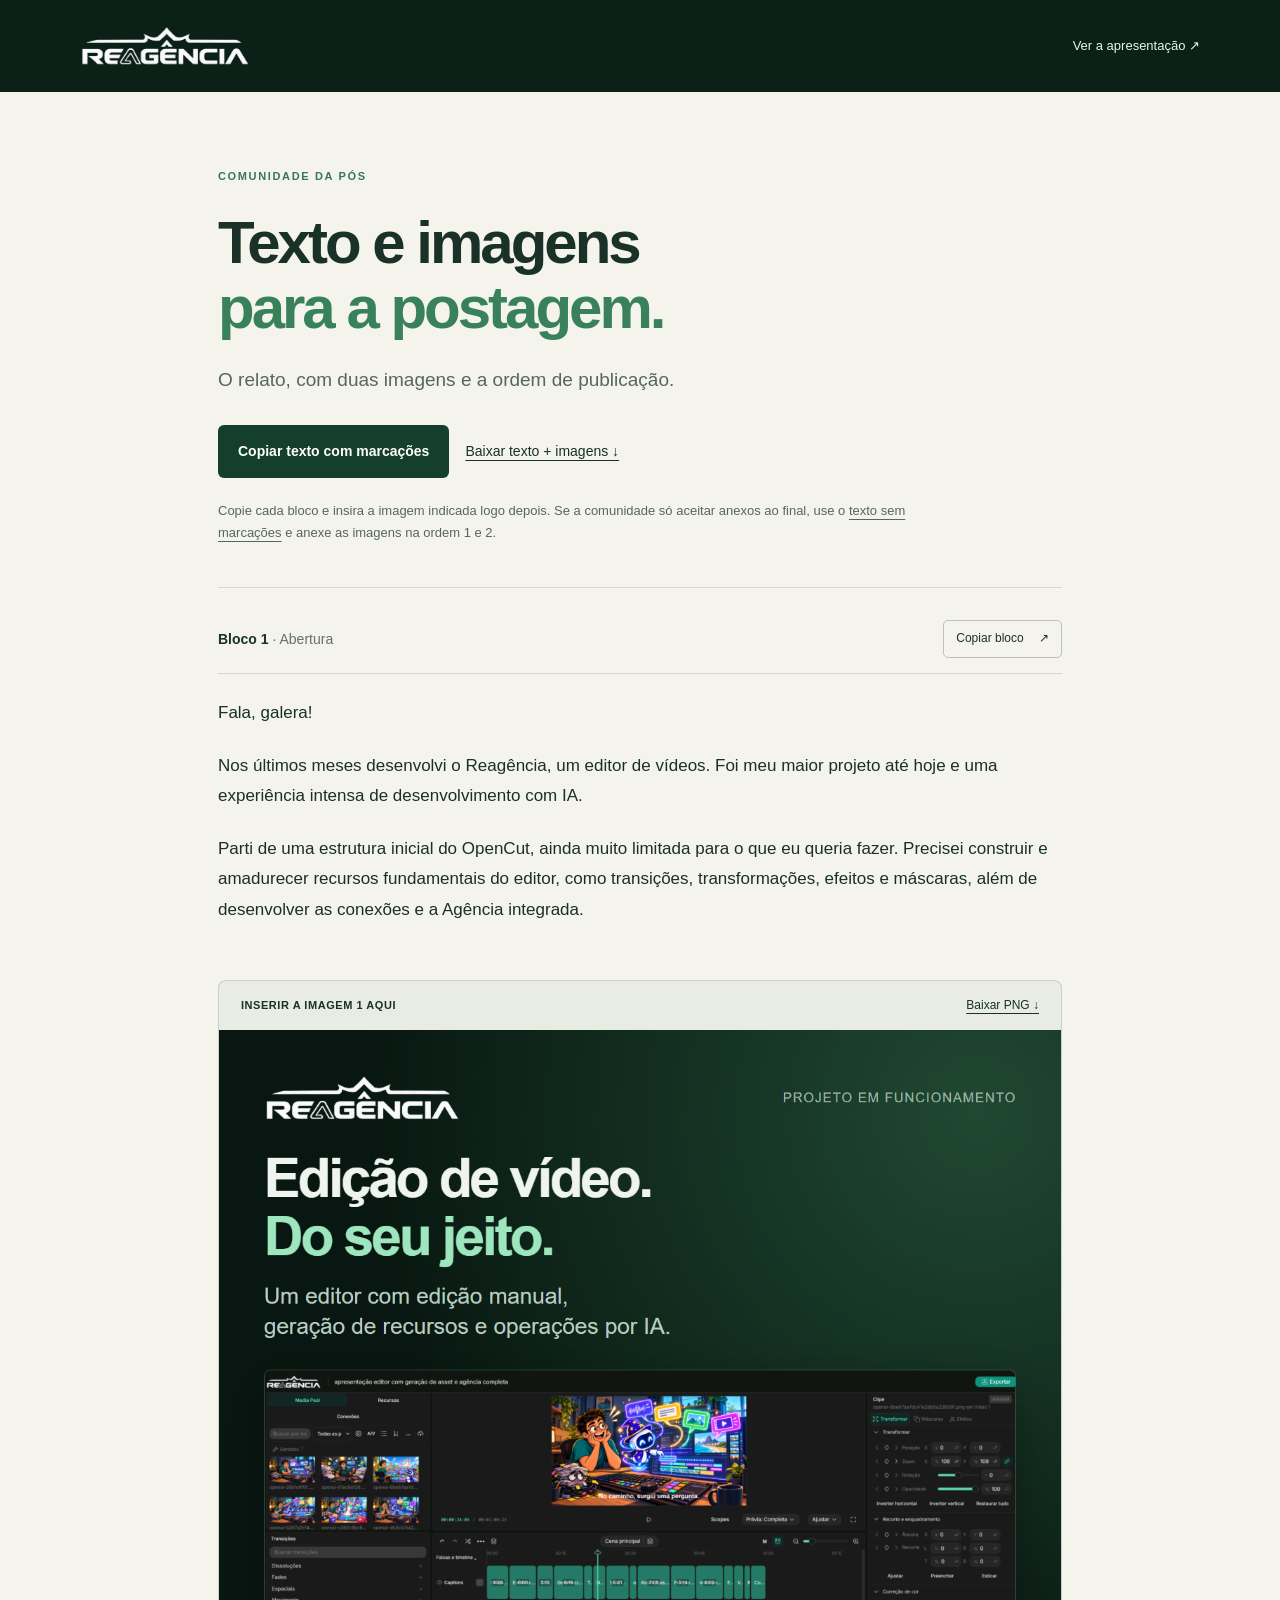
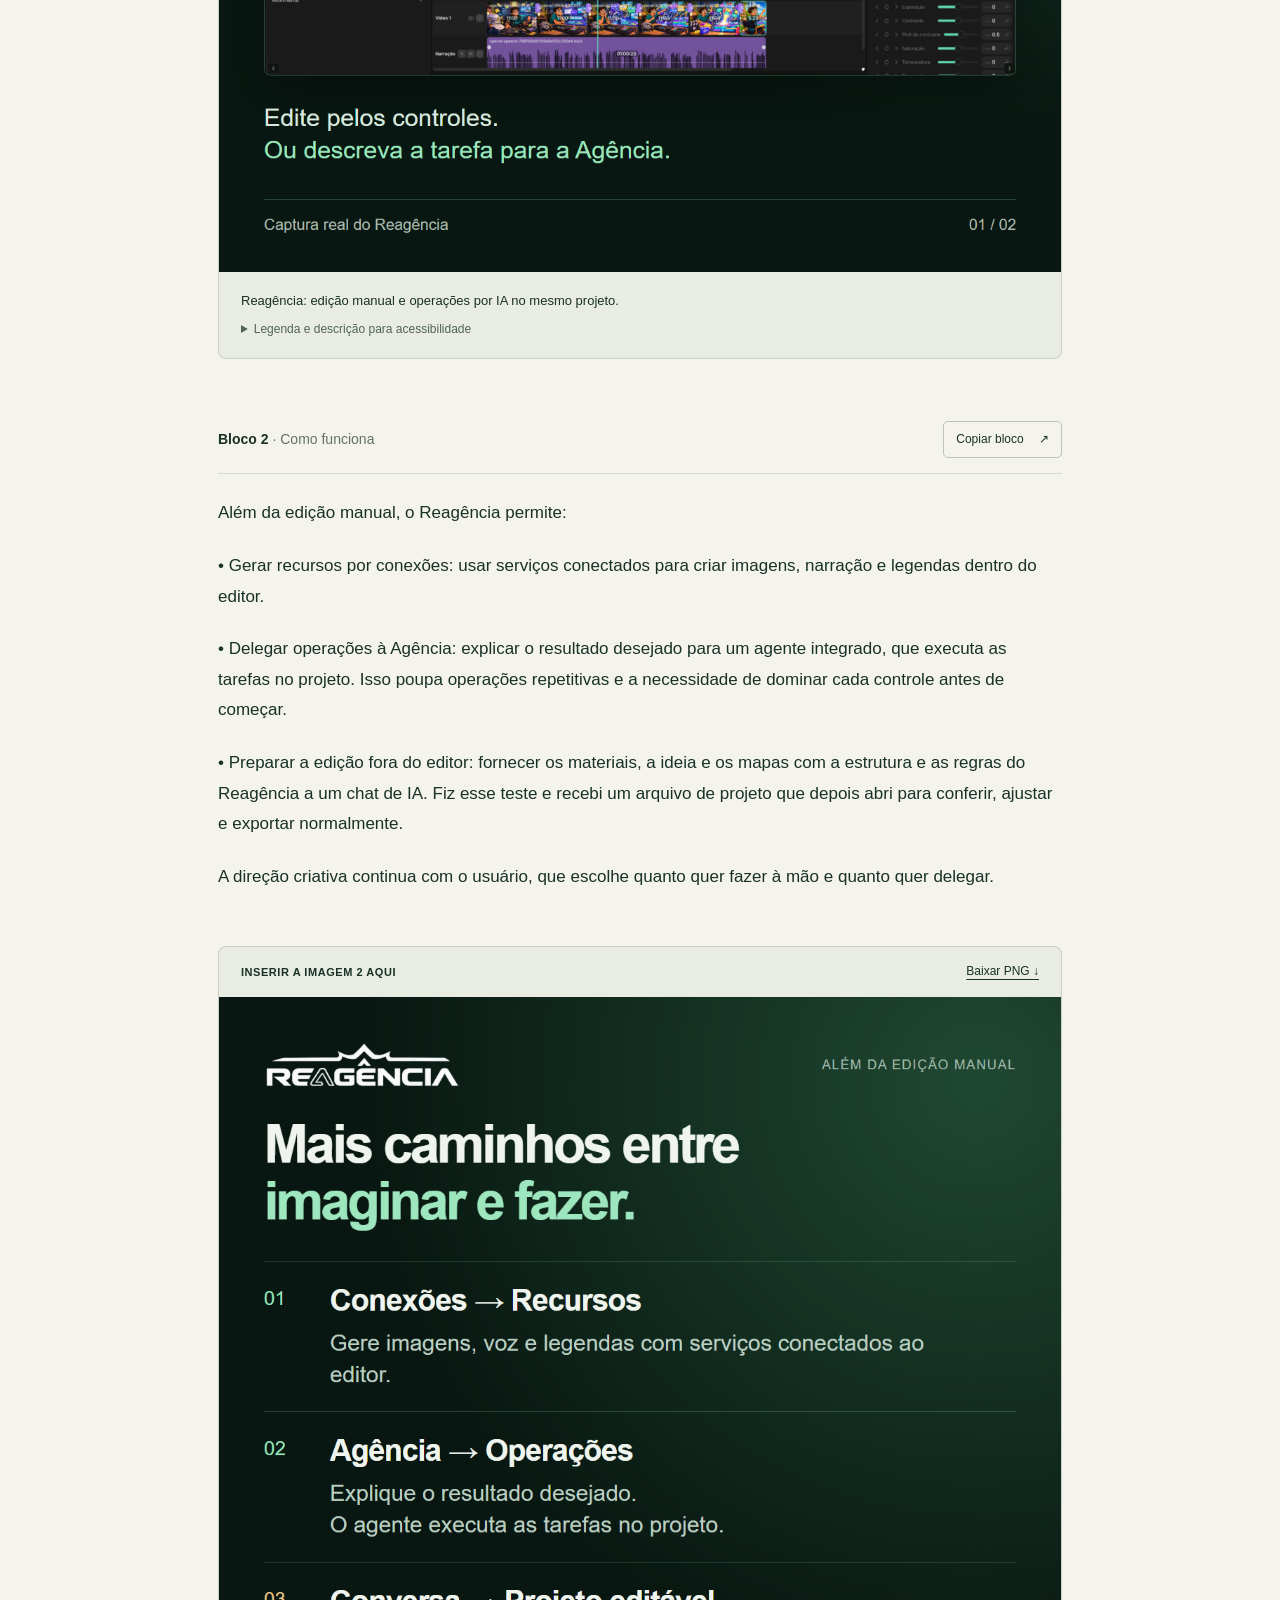
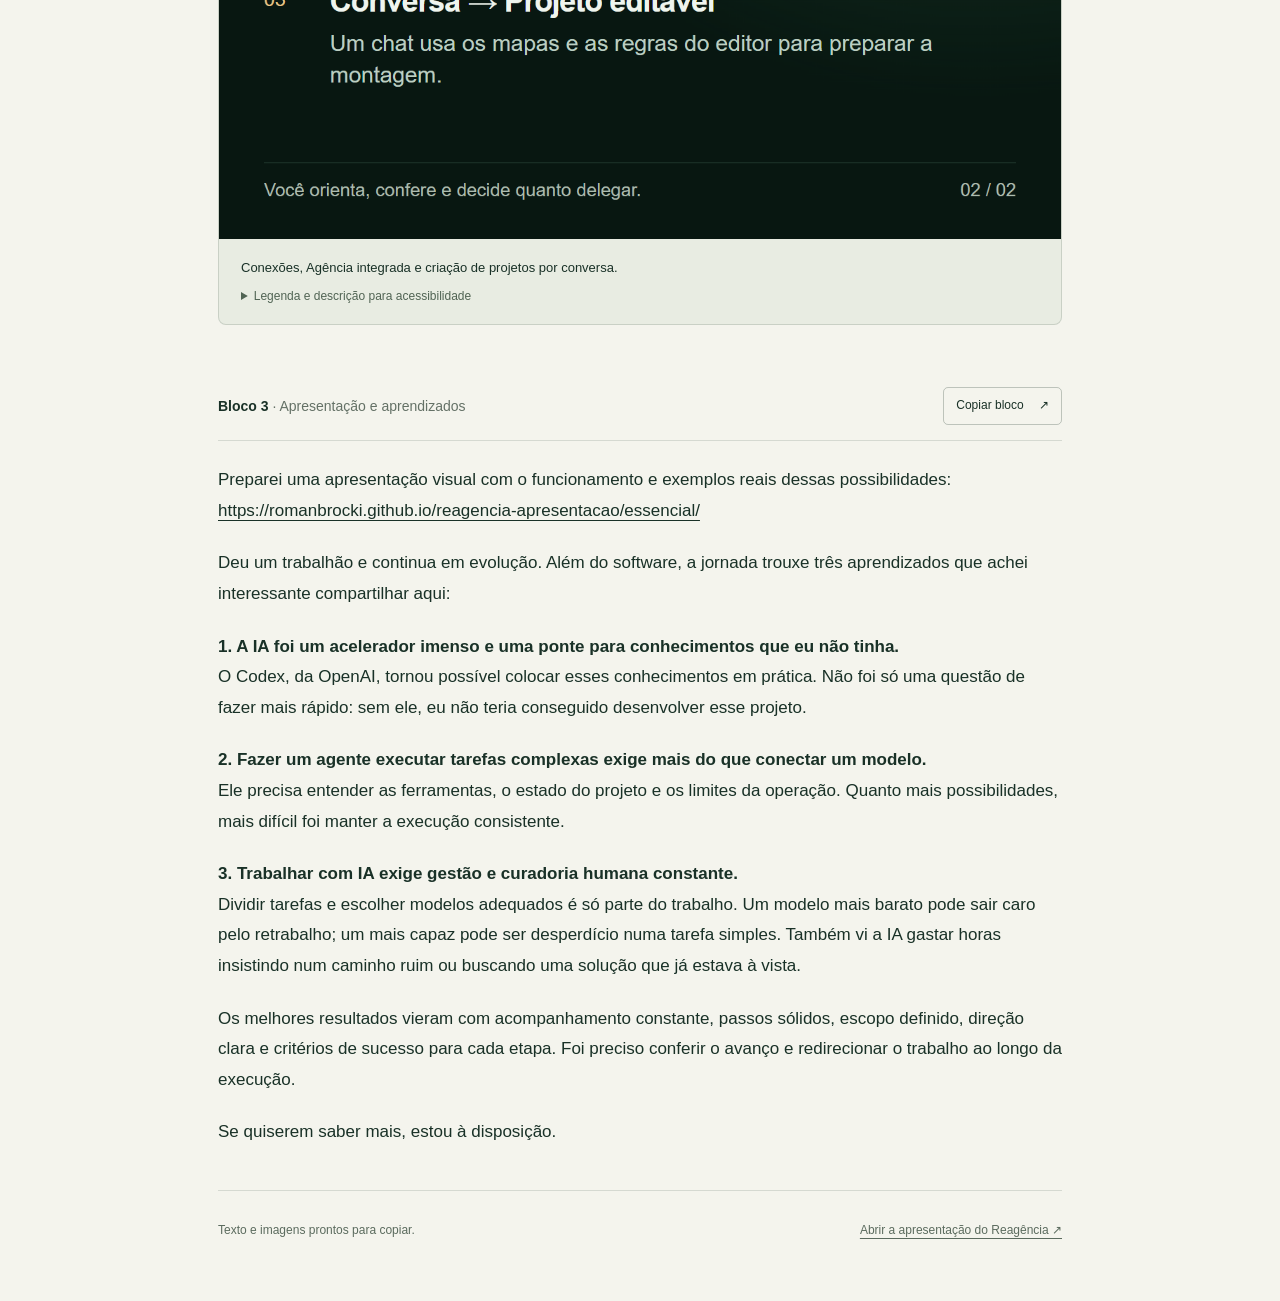
<file: comunidade/index.html>
<!doctype html><html lang="pt-BR"><head><meta charset="utf-8"><meta name="viewport" content="width=device-width,initial-scale=1"><meta name="theme-color" content="#0b2118"><meta name="description" content="Texto e duas imagens para compartilhar o projeto Reagência e os aprendizados de desenvolvimento com IA."><title>Reagência — Texto e imagens para a comunidade</title><link rel="icon" href="../assets/brand/favicon-reagencia-esquerda-v2.ico"><link rel="stylesheet" href="style.css"></head><body>
<header><a class="brand" href="https://romanbrocki.github.io/reagencia-apresentacao/essencial/"><img src="../assets/brand/reagencia.png" alt="Reagência" width="170" height="50"></a><a href="https://romanbrocki.github.io/reagencia-apresentacao/essencial/">Ver a apresentação ↗</a></header>
<main><div class="intro"><span class="eyebrow">COMUNIDADE DA PÓS</span><h1>Texto e imagens<br><em>para a postagem.</em></h1><p>O relato, com duas imagens e a ordem de publicação.</p><div class="actions"><button class="primary" data-copy="full">Copiar texto com marcações</button><a href="reagencia-post-imagens.zip" download>Baixar texto + imagens ↓</a></div><p class="usage">Copie cada bloco e insira a imagem indicada logo depois. Se a comunidade só aceitar anexos ao final, use o <a href="texto-sem-marcacoes.txt" download>texto sem marcações</a> e anexe as imagens na ordem 1 e 2.</p></div>
<article aria-label="Texto da postagem com posição das imagens"><section class="post-block" aria-labelledby="block-0"><div class="block-heading"><h2 id="block-0">Bloco 1 <span>· Abertura</span></h2><button data-copy="0" aria-label="Copiar bloco 1">Copiar bloco <span aria-hidden="true">↗</span></button></div><div class="post-copy"><p>Fala, galera!</p><p>Nos últimos meses desenvolvi o Reagência, um editor de vídeos. Foi meu maior projeto até hoje e uma experiência intensa de desenvolvimento com IA.</p><p>Parti de uma estrutura inicial do OpenCut, ainda muito limitada para o que eu queria fazer. Precisei construir e amadurecer recursos fundamentais do editor, como transições, transformações, efeitos e máscaras, além de desenvolver as conexões e a Agência integrada.</p></div></section><figure class="image-slot"><div class="image-instruction"><span>INSERIR A IMAGEM 1 AQUI</span><a href="imagens/01-reagencia-editor.png" download>Baixar PNG ↓</a></div><a class="image-preview" href="imagens/01-reagencia-editor.png" target="_blank" rel="noopener" aria-label="Ampliar imagem 1"><img src="imagens/01-reagencia-editor.png" alt="Reagência: um editor de vídeo com edição manual e operações por IA. Captura real mostra a prévia, os recursos e a linha do tempo." width="1200" height="1200" ></a><figcaption>Reagência: edição manual e operações por IA no mesmo projeto.</figcaption><details><summary>Legenda e descrição para acessibilidade</summary><p><strong>Legenda opcional:</strong> Reagência: edição manual e operações por IA no mesmo projeto.</p><p><strong>Descrição da imagem:</strong> Reagência: um editor de vídeo com edição manual e operações por IA. Captura real mostra a prévia, os recursos e a linha do tempo.</p><a href="https://romanbrocki.github.io/reagencia-apresentacao/essencial/#inicio" target="_blank" rel="noopener">Adaptada da abertura da apresentação; captura real do editor. ↗</a></details></figure><section class="post-block" aria-labelledby="block-1"><div class="block-heading"><h2 id="block-1">Bloco 2 <span>· Como funciona</span></h2><button data-copy="1" aria-label="Copiar bloco 2">Copiar bloco <span aria-hidden="true">↗</span></button></div><div class="post-copy"><p>Além da edição manual, o Reagência permite:</p><p>• Gerar recursos por conexões: usar serviços conectados para criar imagens, narração e legendas dentro do editor.</p><p>• Delegar operações à Agência: explicar o resultado desejado para um agente integrado, que executa as tarefas no projeto. Isso poupa operações repetitivas e a necessidade de dominar cada controle antes de começar.</p><p>• Preparar a edição fora do editor: fornecer os materiais, a ideia e os mapas com a estrutura e as regras do Reagência a um chat de IA. Fiz esse teste e recebi um arquivo de projeto que depois abri para conferir, ajustar e exportar normalmente.</p><p>A direção criativa continua com o usuário, que escolhe quanto quer fazer à mão e quanto quer delegar.</p></div></section><figure class="image-slot"><div class="image-instruction"><span>INSERIR A IMAGEM 2 AQUI</span><a href="imagens/02-reagencia-possibilidades.png" download>Baixar PNG ↓</a></div><a class="image-preview" href="imagens/02-reagencia-possibilidades.png" target="_blank" rel="noopener" aria-label="Ampliar imagem 2"><img src="imagens/02-reagencia-possibilidades.png" alt="Três possibilidades além da edição manual: conexões para gerar recursos, Agência para executar pedidos e mapas e regras para preparar um projeto por conversa." width="1200" height="1200" loading="lazy"></a><figcaption>Conexões, Agência integrada e criação de projetos por conversa.</figcaption><details><summary>Legenda e descrição para acessibilidade</summary><p><strong>Legenda opcional:</strong> Conexões, Agência integrada e criação de projetos por conversa.</p><p><strong>Descrição da imagem:</strong> Três possibilidades além da edição manual: conexões para gerar recursos, Agência para executar pedidos e mapas e regras para preparar um projeto por conversa.</p><a href="https://romanbrocki.github.io/reagencia-apresentacao/essencial/#diferenciais" target="_blank" rel="noopener">Adaptada da página 3: os diferenciais do Reagência. ↗</a></details></figure><section class="post-block" aria-labelledby="block-2"><div class="block-heading"><h2 id="block-2">Bloco 3 <span>· Apresentação e aprendizados</span></h2><button data-copy="2" aria-label="Copiar bloco 3">Copiar bloco <span aria-hidden="true">↗</span></button></div><div class="post-copy"><p>Preparei uma apresentação visual com o funcionamento e exemplos reais dessas possibilidades:<br><a href="https://romanbrocki.github.io/reagencia-apresentacao/essencial/">https://romanbrocki.github.io/reagencia-apresentacao/essencial/</a></p><p>Deu um trabalhão e continua em evolução. Além do software, a jornada trouxe três aprendizados que achei interessante compartilhar aqui:</p><p><strong>1. A IA foi um acelerador imenso e uma ponte para conhecimentos que eu não tinha.</strong><br>O Codex, da OpenAI, tornou possível colocar esses conhecimentos em prática. Não foi só uma questão de fazer mais rápido: sem ele, eu não teria conseguido desenvolver esse projeto.</p><p><strong>2. Fazer um agente executar tarefas complexas exige mais do que conectar um modelo.</strong><br>Ele precisa entender as ferramentas, o estado do projeto e os limites da operação. Quanto mais possibilidades, mais difícil foi manter a execução consistente.</p><p><strong>3. Trabalhar com IA exige gestão e curadoria humana constante.</strong><br>Dividir tarefas e escolher modelos adequados é só parte do trabalho. Um modelo mais barato pode sair caro pelo retrabalho; um mais capaz pode ser desperdício numa tarefa simples. Também vi a IA gastar horas insistindo num caminho ruim ou buscando uma solução que já estava à vista.</p><p>Os melhores resultados vieram com acompanhamento constante, passos sólidos, escopo definido, direção clara e critérios de sucesso para cada etapa. Foi preciso conferir o avanço e redirecionar o trabalho ao longo da execução.</p><p>Se quiserem saber mais, estou à disposição.</p></div></section></article>
<footer><span>Texto e imagens prontos para copiar.</span><a href="https://romanbrocki.github.io/reagencia-apresentacao/essencial/">Abrir a apresentação do Reagência ↗</a></footer></main><div class="copy-status" role="status" aria-live="polite"></div><script id="post-data" type="application/json">{"blocks": ["Fala, galera!\n\nNos últimos meses desenvolvi o Reagência, um editor de vídeos. Foi meu maior projeto até hoje e uma experiência intensa de desenvolvimento com IA.\n\nParti de uma estrutura inicial do OpenCut, ainda muito limitada para o que eu queria fazer. Precisei construir e amadurecer recursos fundamentais do editor, como transições, transformações, efeitos e máscaras, além de desenvolver as conexões e a Agência integrada.", "Além da edição manual, o Reagência permite:\n\n• Gerar recursos por conexões: usar serviços conectados para criar imagens, narração e legendas dentro do editor.\n\n• Delegar operações à Agência: explicar o resultado desejado para um agente integrado, que executa as tarefas no projeto. Isso poupa operações repetitivas e a necessidade de dominar cada controle antes de começar.\n\n• Preparar a edição fora do editor: fornecer os materiais, a ideia e os mapas com a estrutura e as regras do Reagência a um chat de IA. Fiz esse teste e recebi um arquivo de projeto que depois abri para conferir, ajustar e exportar normalmente.\n\nA direção criativa continua com o usuário, que escolhe quanto quer fazer à mão e quanto quer delegar.", "Preparei uma apresentação visual com o funcionamento e exemplos reais dessas possibilidades:\nhttps://romanbrocki.github.io/reagencia-apresentacao/essencial/\n\nDeu um trabalhão e continua em evolução. Além do software, a jornada trouxe três aprendizados que achei interessante compartilhar aqui:\n\n1. A IA foi um acelerador imenso e uma ponte para conhecimentos que eu não tinha.\nO Codex, da OpenAI, tornou possível colocar esses conhecimentos em prática. Não foi só uma questão de fazer mais rápido: sem ele, eu não teria conseguido desenvolver esse projeto.\n\n2. Fazer um agente executar tarefas complexas exige mais do que conectar um modelo.\nEle precisa entender as ferramentas, o estado do projeto e os limites da operação. Quanto mais possibilidades, mais difícil foi manter a execução consistente.\n\n3. Trabalhar com IA exige gestão e curadoria humana constante.\nDividir tarefas e escolher modelos adequados é só parte do trabalho. Um modelo mais barato pode sair caro pelo retrabalho; um mais capaz pode ser desperdício numa tarefa simples. Também vi a IA gastar horas insistindo num caminho ruim ou buscando uma solução que já estava à vista.\n\nOs melhores resultados vieram com acompanhamento constante, passos sólidos, escopo definido, direção clara e critérios de sucesso para cada etapa. Foi preciso conferir o avanço e redirecionar o trabalho ao longo da execução.\n\nSe quiserem saber mais, estou à disposição."], "full": "Fala, galera!\n\nNos últimos meses desenvolvi o Reagência, um editor de vídeos. Foi meu maior projeto até hoje e uma experiência intensa de desenvolvimento com IA.\n\nParti de uma estrutura inicial do OpenCut, ainda muito limitada para o que eu queria fazer. Precisei construir e amadurecer recursos fundamentais do editor, como transições, transformações, efeitos e máscaras, além de desenvolver as conexões e a Agência integrada.\n\n[INSERIR IMAGEM 1 — 01-reagencia-editor.png]\n\nAlém da edição manual, o Reagência permite:\n\n• Gerar recursos por conexões: usar serviços conectados para criar imagens, narração e legendas dentro do editor.\n\n• Delegar operações à Agência: explicar o resultado desejado para um agente integrado, que executa as tarefas no projeto. Isso poupa operações repetitivas e a necessidade de dominar cada controle antes de começar.\n\n• Preparar a edição fora do editor: fornecer os materiais, a ideia e os mapas com a estrutura e as regras do Reagência a um chat de IA. Fiz esse teste e recebi um arquivo de projeto que depois abri para conferir, ajustar e exportar normalmente.\n\nA direção criativa continua com o usuário, que escolhe quanto quer fazer à mão e quanto quer delegar.\n\n[INSERIR IMAGEM 2 — 02-reagencia-possibilidades.png]\n\nPreparei uma apresentação visual com o funcionamento e exemplos reais dessas possibilidades:\nhttps://romanbrocki.github.io/reagencia-apresentacao/essencial/\n\nDeu um trabalhão e continua em evolução. Além do software, a jornada trouxe três aprendizados que achei interessante compartilhar aqui:\n\n1. A IA foi um acelerador imenso e uma ponte para conhecimentos que eu não tinha.\nO Codex, da OpenAI, tornou possível colocar esses conhecimentos em prática. Não foi só uma questão de fazer mais rápido: sem ele, eu não teria conseguido desenvolver esse projeto.\n\n2. Fazer um agente executar tarefas complexas exige mais do que conectar um modelo.\nEle precisa entender as ferramentas, o estado do projeto e os limites da operação. Quanto mais possibilidades, mais difícil foi manter a execução consistente.\n\n3. Trabalhar com IA exige gestão e curadoria humana constante.\nDividir tarefas e escolher modelos adequados é só parte do trabalho. Um modelo mais barato pode sair caro pelo retrabalho; um mais capaz pode ser desperdício numa tarefa simples. Também vi a IA gastar horas insistindo num caminho ruim ou buscando uma solução que já estava à vista.\n\nOs melhores resultados vieram com acompanhamento constante, passos sólidos, escopo definido, direção clara e critérios de sucesso para cada etapa. Foi preciso conferir o avanço e redirecionar o trabalho ao longo da execução.\n\nSe quiserem saber mais, estou à disposição."}</script><script src="app.js"></script></body></html>
</file>
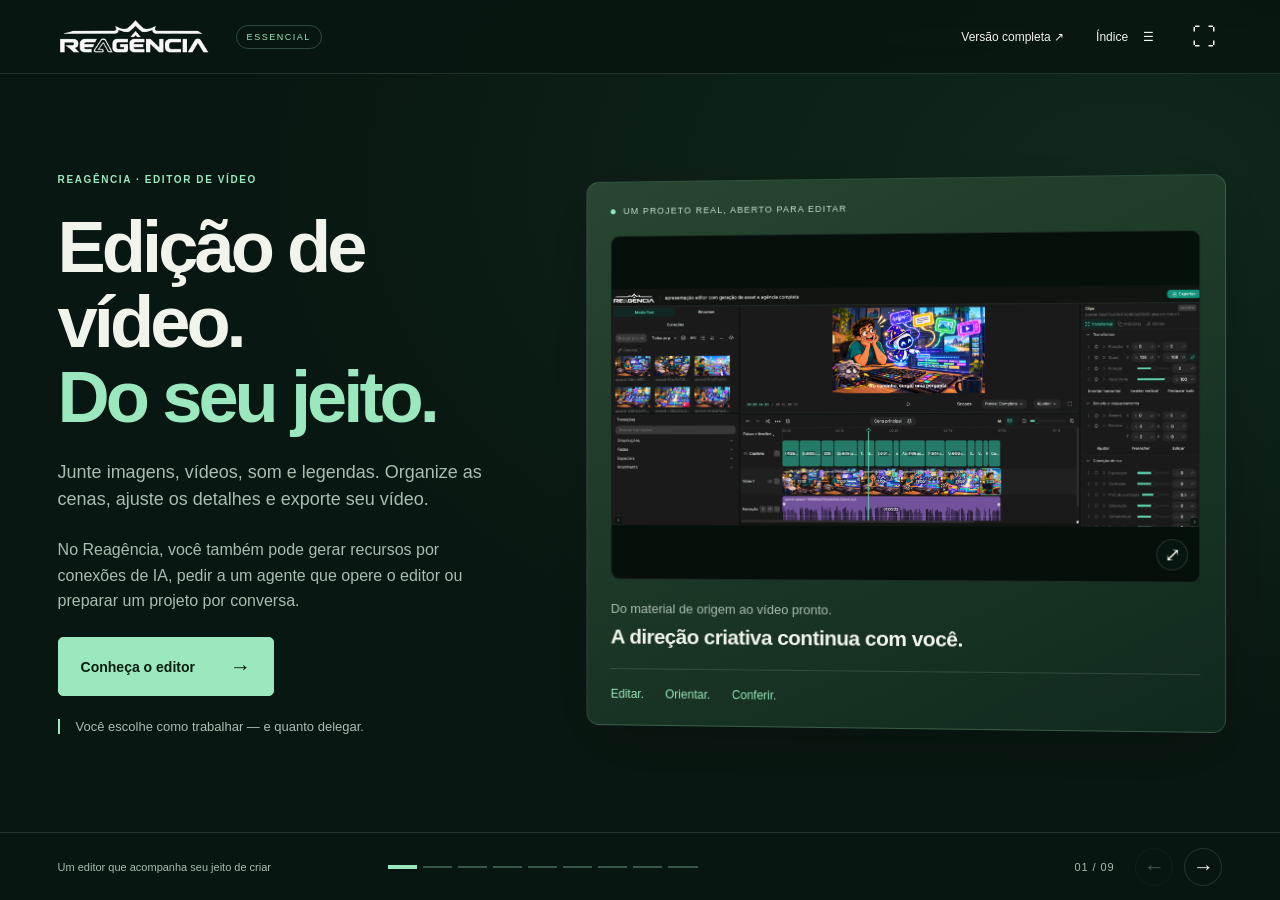
<file: essencial/index.html>
<!doctype html><html lang="pt-BR"><head><meta charset="utf-8"><meta name="viewport" content="width=device-width, initial-scale=1"><meta name="theme-color" content="#081711"><meta name="description" content="Conheça o editor Reagência: edição manual, conexões de geração, Agência integrada e projetos por conversa. Quatro casos reais para explorar."><title>Reagência — Sua ideia, seu jeito de editar</title><link rel="icon" href="../assets/brand/favicon-reagencia-esquerda-v2.ico"><link rel="stylesheet" href="style.css?v=7fd5c41dfc"><link rel="stylesheet" href="product.css?v=fea10bc3f9"><link rel="stylesheet" href="../silencios.css?v=0ee592e401"></head><body><a class="skip" href="#inicio">Ir para a apresentação</a><header class="topbar"><a class="brand" href="#inicio" aria-label="Reagência, início"><img src="../assets/brand/reagencia.png" alt="Reagência"></a><span class="edition">ESSENCIAL</span><nav aria-label="Navegação"><a href="../index.html" class="full-version">Versão completa ↗</a><button id="open-index">Índice <span aria-hidden="true">☰</span></button><button id="fullscreen" aria-label="Entrar em tela cheia" title="Tela cheia">⛶</button></nav></header><main id="deck"><section class="step hero product-hero" id="inicio" aria-label="Um editor que acompanha seu jeito de criar" tabindex="-1"><div class="canvas">
<div class="hero-copy"><span class="eyebrow">REAGÊNCIA · EDITOR DE VÍDEO</span><h1>Edição de vídeo.<br><em>Do seu jeito.</em></h1><p>Junte imagens, vídeos, som e legendas. Organize as cenas, ajuste os detalhes e exporte seu vídeo.</p><p class="hero-extension">No Reagência, você também pode gerar recursos por conexões de IA, pedir a um agente que opere o editor ou preparar um projeto por conversa.</p><button class="primary" data-go="seu-controle">Conheça o editor <span>→</span></button><div class="hero-note">Você escolhe como trabalhar — e quanto delegar.</div></div>
<div class="hero-stage"><div class="stage-tag"><i></i> UM PROJETO REAL, ABERTO PARA EDITAR</div><button class="zoom" data-image="../assets/screenshots/23-transformacao-plena.png" data-caption="Projeto real aberto no Reagência, com prévia e linha do tempo" aria-label="Ampliar: Projeto real aberto no Reagência, com prévia e linha do tempo"><img class="" src="../assets/screenshots/23-transformacao-plena.png" alt="Projeto real aberto no Reagência, com prévia e linha do tempo" loading="lazy" decoding="async"><span aria-hidden="true">⤢</span></button><div class="stage-bottom"><span>Do material de origem ao vídeo pronto.</span><strong>A direção criativa continua com você.</strong></div><div class="hero-words"><span>Editar.</span><span>Orientar.</span><span>Conferir.</span></div></div></div></section><section class="step control product-editor" id="seu-controle" aria-label="Primeiro, um editor de vídeo" tabindex="-1"><div class="canvas">
<div class="section-heading"><div><span class="eyebrow">A BASE: EDITAR UM VÍDEO</span><h2>Organizar o que aparece.<br><em>Escolher como acontece.</em></h2></div><p>Um editor transforma arquivos em uma sequência: define o que aparece, por quanto tempo e junto de qual som.</p></div>
<div class="editor-proof"><button class="zoom" data-image="../assets/screenshots/14-manual-timeline.png" data-caption="A prévia mostra o vídeo; a linha do tempo organiza as cenas, o áudio e as legendas" aria-label="Ampliar: A prévia mostra o vídeo; a linha do tempo organiza as cenas, o áudio e as legendas"><img class="" src="../assets/screenshots/14-manual-timeline.png" alt="A prévia mostra o vídeo; a linha do tempo organiza as cenas, o áudio e as legendas" loading="lazy" decoding="async"><span aria-hidden="true">⤢</span></button><div class="editor-actions"><button data-detail="manual"><span>01</span><b>Montar a sequência</b><small>Na linha do tempo, organize cenas, som e legendas.</small><i>↗</i></button><button data-detail="movimento"><span>02</span><b>Dar seu acabamento</b><small>Ajuste cortes, transições, enquadramento e movimento.</small><i>↗</i></button><button data-detail="exportar"><span>03</span><b>Conferir e exportar</b><small>Veja a prévia e gere o vídeo para compartilhar.</small><i>↗</i></button></div></div><p class="editor-baseline">Tudo isso pode ser feito à mão no Reagência. A IA é uma possibilidade de trabalho, não uma etapa obrigatória.</p></div></section><section class="step capabilities" id="diferenciais" aria-label="O que o Reagência acrescenta" tabindex="-1"><div class="canvas">
<div class="section-heading"><div><span class="eyebrow">ALÉM DOS CONTROLES DE EDIÇÃO</span><h2>Mais caminhos entre<br><em>imaginar e fazer.</em></h2></div><p>Além da edição manual, três possibilidades ampliam sua forma de trabalhar.</p></div>
<div class="capability-grid"><article><div class="capability-diagram" aria-hidden="true"><span>Pedido</span><i>→</i><b>Recurso</b></div><span class="eyebrow">CONEXÕES</span><h3>Trazer mais funções<br>para o editor.</h3><p>Gere imagens, voz e legendas ou amplie a edição com serviços conectados.</p><p class="benefit">Produza o material que falta dentro do editor.</p><button class="text-link" data-go="recursos">Como funciona →</button></article><article><div class="capability-diagram" aria-hidden="true"><span>Pedido</span><i>→</i><b>Ação</b></div><span class="eyebrow">AGÊNCIA INTEGRADA</span><h3>Explicar uma tarefa.<br>Delegar a operação.</h3><p>Peça a um agente de IA que execute operações no projeto.</p><p class="benefit">Poupe operações repetitivas e aprendizado dos controles.</p><button class="text-link" data-go="agencia">Como funciona →</button></article><article><div class="capability-diagram" aria-hidden="true"><span>Conversa</span><i>→</i><b>Projeto</b></div><span class="eyebrow warm">FRAMEWORK DO EDITOR</span><h3>Preparar a edição<br>fora do editor.</h3><p>Um chat de IA usa os mapas e regras para escrever um projeto compatível.</p><p class="benefit">Descreva a montagem em vez de ajustar cada elemento.</p><button class="text-link" data-go="conversa">Como funciona →</button></article></div></div></section><section class="step resources connected-resources" id="recursos" aria-label="Conexões ampliam as funções do editor" tabindex="-1"><div class="canvas">
<div class="section-heading"><div><span class="eyebrow">CONEXÕES · GERAR E COMPLEMENTAR</span><h2>Imagens, voz e legendas.<br><em>Dentro do editor.</em></h2></div><p>Além de usar seus arquivos, você pode pedir recursos a serviços conectados, dentro do editor.</p></div>
<div class="api-strip"><span><b>Você faz um pedido</b><small>No Reagência</small></span><i aria-hidden="true">→</i><span><b>A conexão leva ao serviço</b><small>Por API ou aplicativo conectado</small></span><i aria-hidden="true">→</i><span><b>O recurso volta para você usar</b><small>Na montagem do vídeo</small></span></div>
<div class="resource-grid"><button data-detail="imagens"><div class="resource-art"><img class="" src="../assets/posters/plena-58.jpg" alt="Imagem gerada para uma demonstração do Reagência" loading="lazy" decoding="async"><span class="resource-symbol">▧</span></div><h3>Imagem</h3><p>Descreva uma cena ou use uma imagem de referência.</p><span class="route-more">Ver um exemplo ↗</span></button><button data-detail="voz"><div class="resource-art narration-art"><img class="" src="../assets/illustrations/narracao.svg" alt="Microfone e onda de fala: um texto convertido em narração" loading="lazy" decoding="async"></div><h3>Narração</h3><p>Forneça o texto e peça a voz que acompanhará as cenas.</p><span class="route-more">Ver um exemplo ↗</span></button><button data-detail="legendas"><div class="resource-art subtitle-preview"><img class="" src="../assets/posters/agencia-usuario.png" alt="Cena da apresentação: o usuário orienta a edição junto da Agência" loading="lazy" decoding="async"><span class="subtitle-badge" aria-hidden="true">CC</span><span class="subtitle-lines"><span>Por que não poderia</span><span>também operar o editor?</span></span></div><h3>Legenda</h3><p>Transcreva a fala para obter legendas editáveis.</p><span class="route-more">Ver um exemplo ↗</span></button></div><div class="resources-bottom"><p>API é a conexão que permite ao editor usar um serviço externo. Cada conexão requer sua configuração.</p><button class="connection-watch" data-detail="conexoes"><span aria-hidden="true">▷</span><b>Como adicionar conexões</b><small>30 s</small></button></div></div></section><section class="step agent agent-dual" id="agencia" aria-label="A Agência transforma pedidos em operações" tabindex="-1"><div class="canvas">
<div class="section-heading"><div><span class="eyebrow">AGÊNCIA · UM AGENTE DE IA INTEGRADO AO PROJETO</span><h2>Você diz o que quer.<br> <em>O agente opera.</em></h2></div><p>Dê os materiais e explique o resultado. A Agência gera recursos e edita o projeto; você confere e pede ajustes.</p></div>
<div class="agency-recordings">
<article class="recording-card"><div class="recording-card-heading"><div><span class="recording-label">10 IMAGENS · UM PEDIDO</span><h3>Montar e animar.</h3></div><span class="viewing-time">37 s de vídeo</span></div>
<video id=agency-demo controls playsinline preload="none" poster="../assets/agencia-demonstracoes/caso-simples.jpg" aria-label="Gravação acelerada: a Agência organiza dez imagens, aplica transições e movimento"><source src="../assets/agencia-demonstracoes/caso-simples.mp4" type="video/mp4"></video>
<p>Ordenar cenas, aplicar transições e criar movimento.</p><div class="recording-card-bottom"><span><b>≈ 1 min 40 s</b> de execução</span><button class="text-link" data-detail="pedido-simples">Ler o pedido <span aria-hidden="true">↗</span></button></div></article>
<article class="recording-card advanced"><div class="recording-card-heading"><div><span class="recording-label">6 IMAGENS · PEDIDO E CORREÇÃO</span><h3>Mosaico e espiral.</h3></div><span class="viewing-time">55 s de vídeo</span></div>
<video id=agency-spiral-demo controls playsinline preload="none" poster="../assets/agencia-demonstracoes/mosaico-espiral.jpg" aria-label="Gravação acelerada: seis imagens formam um mosaico e desaparecem em espiral, com correção das camadas pela Agência"><source src="../assets/agencia-demonstracoes/mosaico-espiral.mp4" type="video/mp4"></video>
<p>Criar a animação e corrigir a ordem das camadas.</p><div class="recording-card-bottom"><span><b>≈ 5 min</b>, incluindo a correção</span><button class="text-link" data-detail="agencia-espiral">Pedido e etapas <span aria-hidden="true">↗</span></button></div></article>
</div><p class="recordings-note">Gravações aceleradas, com imagens já preparadas. Os tempos de execução se referem a estas experiências.</p></div></section><section class="step framework" id="conversa" aria-label="O framework permite criar o projeto fora do editor" tabindex="-1"><div class="canvas">
<div class="section-heading"><div><span class="eyebrow warm">FRAMEWORK · ESTRUTURA E CAPACIDADES DO REAGÊNCIA</span><h2>Uma conversa fora.<br><em>Um projeto para abrir aqui.</em></h2></div><p>Os mapas e as regras do framework mostram ao chat como montar um projeto que o Reagência entende.</p></div>
<div class="framework-path"><article class="framework-input"><span class="path-label">01 · VOCÊ FORNECE</span><div class="input-line"><b>Visão criativa</b><span>O que quer ver e ouvir.</span></div><div class="input-line"><b>Recursos</b><span>Imagens, música e seus endereços.</span></div><div class="input-line"><b>Mapas e regras</b><span>Como o projeto deve ser escrito.</span></div></article><span class="path-arrow" aria-hidden="true">→</span><article class="framework-chat"><span class="path-label">02 · NO CHAT DE IA</span><div class="chat-bubble">Organize as cenas e os movimentos seguindo esta ideia.</div><h3>A conversa<br>vira edição.</h3><p>O chat escreve a sequência, os tempos e os efeitos no projeto.</p></article><span class="path-arrow" aria-hidden="true">→</span><article class="framework-file"><span class="path-label">03 · O QUE VOCÊ RECEBE</span><div class="project-file"><span>REAGÊNCIA</span><b>Projeto<br>editável</b><small>Arquivo .json</small></div><p>Cenas, tempos e efeitos organizados. O vídeo será exportado no editor.</p></article><span class="path-arrow" aria-hidden="true">→</span><article class="framework-editor"><span class="path-label">04 · NO REAGÊNCIA</span><img class="" src="../assets/screenshots/14-manual-timeline.png" alt="O arquivo de projeto é aberto no editor para conferir e finalizar" loading="lazy" decoding="async"><h3>Abrir.<br>Refinar. Exportar.</h3><p>Você confere e faz o acabamento normalmente.</p></article></div><div class="framework-bottom"><p>Aqui, o chat cria o arquivo. Na Agência integrada, o agente atua no projeto já aberto.</p><button class="text-link" data-detail="conversa">Ver o caso Caminho da Luz <span aria-hidden="true">↗</span></button></div></div></section><section class="step routes evidence-cases" id="seu-jeito" aria-label="Quatro exemplos tornam as possibilidades visíveis" tabindex="-1"><div class="canvas"><div class="section-heading"><div><span class="eyebrow">DEMONSTRAÇÕES REAIS</span><h2>As possibilidades,<br><em>postas em prática.</em></h2></div><p>Quatro exemplos ilustram o editor. No seu projeto, você pode combinar essas formas de trabalhar.</p></div><div class="route-grid"><button class="route-card " data-detail="manual"><img class="" src="../assets/posters/manual-58.jpg" alt="Manual" loading="lazy" decoding="async"><span class="route-number">EXEMPLO 01</span><h3>Manual</h3><p class="case-start"><span>PONTO DE PARTIDA</span>Recursos preparados antes.</p><p>O usuário monta e ajusta nos controles.</p><p class="case-payoff">Edição humana, do início ao fim.</p><span class="route-more">Ver percurso e resultado <b>↗</b></span></button><button class="route-card " data-detail="hibrido"><img class="" src="../assets/posters/hibrido-58.jpg" alt="Híbrido" loading="lazy" decoding="async"><span class="route-number">EXEMPLO 02</span><h3>Híbrido</h3><p class="case-start"><span>PONTO DE PARTIDA</span>Recursos preparados antes.</p><p>Três pedidos à Agência montam e animam o vídeo.</p><p class="case-payoff">Menos operações repetidas à mão.</p><span class="route-more">Ver percurso e resultado <b>↗</b></span></button><button class="route-card " data-detail="plena"><img class="" src="../assets/posters/plena-58.jpg" alt="Agência plena" loading="lazy" decoding="async"><span class="route-number">EXEMPLO 03</span><h3>Agência plena</h3><p class="case-start"><span>PONTO DE PARTIDA</span>Um roteiro e orientações.</p><p>A Agência gera os recursos e monta o vídeo.</p><p class="case-payoff">Geração e montagem delegadas.</p><span class="route-more">Ver percurso e resultado <b>↗</b></span></button><button class="route-card gold" data-detail="conversa"><img class="" src="../assets/caminho-da-luz/frame-115.jpg" alt="Por conversa" loading="lazy" decoding="async"><span class="route-number">EXEMPLO 04</span><h3>Por conversa</h3><p class="case-start"><span>PONTO DE PARTIDA</span>Visão, recursos e framework.</p><p>Um chat cria o projeto. O editor abre e finaliza.</p><p class="case-payoff">A montagem nasce fora do editor.</p><span class="route-more">Ver percurso e resultado <b>↗</b></span></button></div><p class="footnote">Os três primeiros usam o mesmo roteiro. O quarto é outro projeto, Caminho da Luz, criado por conversa com o framework.</p></div></section><section class="step value" id="valor" aria-label="O trabalho que você pode poupar" tabindex="-1"><div class="canvas">
<div class="section-heading"><div><span class="eyebrow">O QUE MUDA NA PRÁTICA</span><h2>Menos operações.<br><em>Mais tempo para editar.</em></h2></div><p>Use regras do editor, delegue à Agência ou descreva a montagem em um chat. Você define o resultado e confere a execução.</p></div>
<div class="value-rows concrete-value">
<article><div class="value-task"><div class="value-visual clip-visual" aria-hidden="true"><i></i><i></i><i></i><span><b>↗</b><b>↗</b><b>↗</b></span></div><div><span>NA AGÊNCIA</span><h3>Movimento em<br>vários clipes.</h3></div></div><p><small>ORIENTAÇÃO, RESUMIDA</small>“Aplique movimento suave nestas imagens.”</p><strong>Evite configurar o movimento clipe por clipe.</strong></article>
<article class="silence-value"><div class="value-task"><div class="value-visual silence-wave-thumb" role="img" aria-label="Trechos de áudio aproximados após retirar as pausas"></div><div><span>NO EDITOR · TAMBÉM PELA AGÊNCIA</span><h3>Trate as pausas<br>de uma gravação.</h3></div></div><p><small>REGRAS DE SILÊNCIO</small>Limpe os intervalos ou encurte as pausas, preservando o espaço ao redor da fala.</p><div class="silence-value-result"><strong>Poupe a edição de cada pausa à mão.</strong><button class="text-link" data-detail="silencios">Ver como funciona · 34 s <span aria-hidden="true">↗</span></button></div></article>
<article><div class="value-task"><div class="value-visual music-visual" aria-hidden="true"><span><i></i><i></i><i></i><i></i><i></i><i></i><i></i></span><div><i></i><i></i><i></i></div></div><div><span>POR CONVERSA</span><h3>Cenas nas partes<br>da música.</h3></div></div><p><small>ORIENTAÇÃO, RESUMIDA</small>“Distribua estas cenas pelas partes da música.”</p><strong>Receba a sequência com tempos e transições definidos.</strong></article>
</div><p class="value-note">Para quem começa, menos controles para dominar. Para quem já edita, menos operações para repetir. O acabamento continua nas suas mãos.</p></div></section><section class="step closing" id="proximo-passo" aria-label="Como criar com o Reagência" tabindex="-1"><div class="canvas">
<div class="closing-copy"><span class="eyebrow">REAGÊNCIA</span><h2>O vídeo é seu.<br><em>O jeito de fazer<br>também.</em></h2><p>Edite pelos controles, gere o que falta, delegue uma tarefa ou prepare o projeto por conversa. Combine o que servir à sua necessidade.</p><div class="closing-actions"><button class="text-link" data-go="seu-jeito">Explorar as demonstrações →</button></div></div><div class="closing-art"><img class="" src="../assets/posters/agencia-usuario.png" alt="Ilustração do usuário orientando a edição enquanto a Agência atua na linha do tempo" loading="lazy" decoding="async"><div><span>VISÃO DO USUÁRIO. PROJETO EDITÁVEL.</span><strong>Da intenção ao vídeo.</strong><button class="text-link" data-go="diferenciais">Rever as possibilidades →</button></div></div></div></section></main><footer class="bottom-bar"><span id="current-label">Sua ideia, seu jeito de editar</span><div class="progress" aria-label="Etapas da apresentação"><button data-go="inicio" aria-label="1: Um editor que acompanha seu jeito de criar" title="Um editor que acompanha seu jeito de criar"></button><button data-go="seu-controle" aria-label="2: Primeiro, um editor de vídeo" title="Primeiro, um editor de vídeo"></button><button data-go="diferenciais" aria-label="3: O que o Reagência acrescenta" title="O que o Reagência acrescenta"></button><button data-go="recursos" aria-label="4: Conexões ampliam as funções do editor" title="Conexões ampliam as funções do editor"></button><button data-go="agencia" aria-label="5: A Agência transforma pedidos em operações" title="A Agência transforma pedidos em operações"></button><button data-go="conversa" aria-label="6: O framework permite criar o projeto fora do editor" title="O framework permite criar o projeto fora do editor"></button><button data-go="seu-jeito" aria-label="7: Quatro exemplos tornam as possibilidades visíveis" title="Quatro exemplos tornam as possibilidades visíveis"></button><button data-go="valor" aria-label="8: O trabalho que você pode poupar" title="O trabalho que você pode poupar"></button><button data-go="proximo-passo" aria-label="9: Como criar com o Reagência" title="Como criar com o Reagência"></button></div><div class="paging"><span id="page-count">01 / 09</span><button id="previous" aria-label="Página anterior">←</button><button id="next" aria-label="Próxima página">→</button></div></footer><dialog id="index-dialog" aria-labelledby="index-title"><div class="dialog-header"><div><span class="eyebrow">ESCOLHA POR ONDE CONTINUAR</span><h2 id="index-title">O essencial do Reagência.</h2></div><button data-close aria-label="Fechar índice">×</button></div><div class="index-list"><button data-go="inicio"><span>01</span>Um editor que acompanha seu jeito de criar</button><button data-go="seu-controle"><span>02</span>Primeiro, um editor de vídeo</button><button data-go="diferenciais"><span>03</span>O que o Reagência acrescenta</button><button data-go="recursos"><span>04</span>Conexões ampliam as funções do editor</button><button data-go="agencia"><span>05</span>A Agência transforma pedidos em operações</button><button data-go="conversa"><span>06</span>O framework permite criar o projeto fora do editor</button><button data-go="seu-jeito"><span>07</span>Quatro exemplos tornam as possibilidades visíveis</button><button data-go="valor"><span>08</span>O trabalho que você pode poupar</button><button data-go="proximo-passo"><span>09</span>Como criar com o Reagência</button></div><p class="keyboard-hint">Use as setas do teclado para navegar. Esc fecha os detalhes.</p></dialog><dialog id="detail-dialog" aria-labelledby="detail-title"><div class="dialog-header"><div><span class="eyebrow">UM POUCO MAIS DE CONTEXTO</span><h2 id="detail-title"></h2></div><button data-close aria-label="Fechar detalhes e voltar à apresentação">×</button></div><div id="detail-content"></div><div class="dialog-return"><button data-close class="text-link">← Continuar a apresentação</button></div></dialog><dialog id="image-dialog" aria-label="Imagem ampliada"><div class="image-header"><p id="image-caption"></p><button data-close aria-label="Fechar imagem ampliada">×</button></div><img id="large-image" alt=""></dialog><template id="detail-manual" data-title="01 · Manual"><p class="case-lead">O usuário recebe os materiais e constrói a edição nos controles do Reagência. Cada escolha acontece diretamente no projeto.</p><div class="case-summary"><div class="case-media"><video  controls playsinline preload="none" poster="../assets/posters/manual-58.jpg" aria-label="01 · Manual"><source src="../assets/videos/manual.mp4" type="video/mp4"></video><p class="case-conclusion">Controle direto sobre a montagem e cada detalhe.</p></div><div><ol class="case-steps"><li><span>01</span><div><b>Materiais preparados</b><p>Seis imagens, narração e legendas.</p></div></li><li><span>02</span><div><b>Montagem pelo usuário</b><p>Organizar a sequência e a duração das cenas.</p></div></li><li><span>03</span><div><b>Acabamento nos controles</b><p>Aplicar transições e ajustar os movimentos.</p></div></li><li><span>04</span><div><b>Conferência e exportação</b><p>Ver a prévia e gerar o vídeo final.</p></div></li></ol></div></div><div class="case-summary-footer"><p>O mesmo conjunto de recursos também foi usado no percurso híbrido.</p><div><a class="text-link" href="../index.html#manual-montagem" target="_blank" rel="noopener">Explorar o caso completo <span aria-hidden="true">↗</span></a></div></div></template><template id="detail-hibrido" data-title="02 · Híbrido"><p class="case-lead">Com os recursos prontos, o usuário pede uma etapa por vez. A Agência executa as operações e mantém o projeto disponível para conferir e ajustar.</p><div class="case-summary"><div class="case-media"><video  controls playsinline preload="none" poster="../assets/posters/hibrido-58.jpg" aria-label="02 · Híbrido"><source src="../assets/videos/hibrido.mp4" type="video/mp4"></video><p class="case-conclusion">Três pedidos substituem a execução manual dessas etapas.</p></div><div><ol class="case-steps"><li><span>01</span><div><b>Recursos preparados</b><p>As mesmas imagens, narração e legendas do manual.</p></div></li><li><span>02</span><div><b>Organizar a montagem</b><p>Um pedido distribui os materiais na linha do tempo.</p></div></li><li><span>03</span><div><b>Aplicar transições e movimento</b><p>Dois pedidos conectam e animam os clipes.</p></div></li><li><span>04</span><div><b>Conferir e exportar</b><p>O usuário avalia a montagem e gera o vídeo.</p></div></li></ol></div></div><div class="case-summary-footer"><p>Execução registrada: 55 s + 22 s + 40 s. Recursos já preparados; não é o tempo total de produção.</p><div><a class="text-link" href="../index.html#hibrido-montagem" target="_blank" rel="noopener">Explorar o caso completo <span aria-hidden="true">↗</span></a></div></div></template><template id="detail-plena" data-title="03 · Agência plena"><p class="case-lead">O usuário fornece um roteiro breve e orientações. A Agência coordena a geração dos recursos e a edição dentro do Reagência.</p><div class="case-summary"><div class="case-media"><video  controls playsinline preload="none" poster="../assets/posters/plena-58.jpg" aria-label="03 · Agência plena"><source src="../assets/videos/plena.mp4" type="video/mp4"></video><p class="case-conclusion">Um pedido reúne geração de recursos e montagem.</p></div><div><ol class="case-steps"><li><span>01</span><div><b>Roteiro e direção</b><p>O pedido explica o conteúdo e o resultado desejado.</p></div></li><li><span>02</span><div><b>Geração pelas conexões</b><p>Criar imagens, narração e legendas no editor.</p></div></li><li><span>03</span><div><b>Montagem pela Agência</b><p>Organizar as cenas, transições e movimentos.</p></div></li><li><span>04</span><div><b>Projeto para conferir</b><p>O usuário pode ajustar e exportar normalmente.</p></div></li></ol></div></div><div class="case-summary-footer"><p>≈ 5 min 30 s nesta experiência. Apenas o roteiro é o mesmo; recursos e conexões diferem do híbrido.</p><div><a class="text-link" href="../index.html#plena-pedido" target="_blank" rel="noopener">Explorar o caso completo <span aria-hidden="true">↗</span></a></div></div></template><template id="detail-conversa" data-title="04 · Por conversa — Caminho da Luz"><p class="case-lead">O usuário definiu a visão criativa. Fora do editor, um ChatGPT comum recebeu recursos e framework e produziu o arquivo do projeto.</p><div class="case-summary"><div class="case-media"><video  controls playsinline preload="none" poster="../assets/caminho-da-luz/frame-070.jpg" aria-label="04 · Por conversa — Caminho da Luz"><source src="../assets/caminho-da-luz/mosaico-1.mp4" type="video/mp4"></video><p class="case-conclusion">A montagem foi descrita em conversa, sem operar cada ajuste no editor.</p></div><div><ol class="case-steps"><li><span>01</span><div><b>Música e ideia definidas</b><p>O usuário orienta as cenas e escolhe as imagens.</p></div></li><li><span>02</span><div><b>Contexto para o chat</b><p>Fornecer os recursos, seus endereços e os mapas do editor.</p></div></li><li><span>03</span><div><b>A conversa produz o JSON</b><p>Máscaras, transições e movimentos seguem as partes da música.</p></div></li><li><span>04</span><div><b>Abrir, refinar e exportar</b><p>O usuário faz o acabamento final no Reagência.</p></div></li></ol></div></div><div class="case-summary-footer"><p>Trecho do resultado final. A vinculação das mídias já estava prevista no pedido; houve ajustes pela conversa e à mão.</p><div><button class="text-link" data-detail="mosaicos">Ver os três mosaicos <span aria-hidden="true">↗</span></button><a class="text-link" href="../index.html#luz-processo" target="_blank" rel="noopener">Explorar o caso completo <span aria-hidden="true">↗</span></a></div></div></template><template id="detail-mosaicos" data-title="Uma orientação, várias operações">
<p class="case-lead">Cada mosaico combina recortes, posições, tamanhos e tempos. O chat escreveu essas operações no projeto a partir da direção do usuário e do framework.</p>
<div class="proof-layout"><div class="proof-video"><video id=proof-video controls playsinline preload="none" poster="../assets/caminho-da-luz/frame-070.jpg" aria-label="Primeiro mosaico de Caminho da Luz"><source src="../assets/caminho-da-luz/mosaico-1.mp4" type="video/mp4"></video><div class="caption"><span>Resultado após o acabamento do usuário</span><span>ChatGPT + framework</span></div></div><div class="proof-request"><div class="tabs" role="tablist" aria-label="Escolher um mosaico"><button id="op-0" role="tab" aria-selected="true" aria-controls="request-panel" data-mosaic="0">01</button><button id="op-1" role="tab" aria-selected="false" tabindex="-1" aria-controls="request-panel" data-mosaic="1">02</button><button id="op-2" role="tab" aria-selected="false" tabindex="-1" aria-controls="request-panel" data-mosaic="2">03</button></div><div id="request-panel" role="tabpanel" aria-labelledby="op-0"><span class="eyebrow">A OPERAÇÃO, RESUMIDA</span><h3 id="request-title">Entrar grande.<br>Diminuir e encaixar.</h3><p id="request-copy">Cada imagem começa ampliada e ocupa seu lugar. As anteriores continuam visíveis.</p></div><button class="primary compact" id="play-mosaic">Reproduzir o trecho <span>▷</span></button></div></div>
<div class="case-summary-footer"><p>Uma orientação organiza uma sequência de ajustes. A escolha das imagens e a avaliação do resultado continuam com o usuário.</p><div><button class="text-link" data-detail="filme">Assistir ao vídeo completo <span aria-hidden="true">↗</span></button><a class="text-link" href="../index.html#luz-mosaicos" target="_blank" rel="noopener">Explorar a construção <span aria-hidden="true">↗</span></a></div></div></template><template id="detail-filme" data-title="Caminho da Luz: resultado final"><video  controls playsinline preload="none" poster="../assets/caminho-da-luz/cena_10.webp" aria-label="Vídeo final Caminho da Luz"><source src="../assets/caminho-da-luz/caminho-da-luz.mp4" type="video/mp4"></video><p>Criação e escolhas do usuário. Montagem pelo ChatGPT a partir dos mapas. Abertura, acabamento e exportação no Reagência.</p><a class="text-link" href="https://www.youtube.com/watch?v=Lc455A08CCw" target="_blank" rel="noopener">Assistir no YouTube ↗</a></template><template id="detail-movimento" data-title="Quadro, movimento e acabamento"><p class="detail-lead">É possível ajustar o enquadramento, animar zoom, posição e rotação, e trabalhar o tratamento de cor. O resultado pode ser conferido na prévia.</p><button class="zoom" data-image="../assets/screenshots/15-manual-controles.png" data-caption="Ajustes de um clipe selecionado no percurso manual." aria-label="Ampliar: Ajustes de um clipe selecionado no percurso manual."><img class="" src="../assets/screenshots/15-manual-controles.png" alt="Ajustes de um clipe selecionado no percurso manual." loading="lazy" decoding="async"><span aria-hidden="true">⤢</span></button><p class="detail-caption">Ajustes de um clipe selecionado no percurso manual.</p><a class="text-link" href="../index.html#manual-ajustes" target="_blank" rel="noopener">Abrir na apresentação completa <span aria-hidden="true">↗</span></a></template><template id="detail-exportar" data-title="O vídeo pronto para compartilhar"><p class="detail-lead">Depois de conferir a montagem, o usuário escolhe as opções de exportação. O editor oferece MP4, MOV e WebM.</p><button class="zoom" data-image="../assets/screenshots/29-exportacao-manual.png" data-caption="Opções reais de exportação no Reagência." aria-label="Ampliar: Opções reais de exportação no Reagência."><img class="" src="../assets/screenshots/29-exportacao-manual.png" alt="Opções reais de exportação no Reagência." loading="lazy" decoding="async"><span aria-hidden="true">⤢</span></button><p class="detail-caption">Opções reais de exportação no Reagência.</p><a class="text-link" href="../index.html#exportacao" target="_blank" rel="noopener">Abrir na apresentação completa <span aria-hidden="true">↗</span></a></template><template id="detail-imagens" data-title="Imagens a partir da sua orientação"><p class="detail-lead">Na preparação do manual e do híbrido, a primeira imagem nasceu de um texto. Cada uma das cinco seguintes usou a anterior como referência para manter a continuidade visual.</p><button class="zoom" data-image="../assets/screenshots/08-imagem-2.png" data-caption="Segunda imagem gerada usando a anterior como referência." aria-label="Ampliar: Segunda imagem gerada usando a anterior como referência."><img class="" src="../assets/screenshots/08-imagem-2.png" alt="Segunda imagem gerada usando a anterior como referência." loading="lazy" decoding="async"><span aria-hidden="true">⤢</span></button><p class="detail-caption">Segunda imagem gerada usando a anterior como referência.</p><a class="text-link" href="../index.html#imagens" target="_blank" rel="noopener">Abrir na apresentação completa <span aria-hidden="true">↗</span></a></template><template id="detail-voz" data-title="Do roteiro à narração"><p class="detail-lead">O roteiro aprovado deu origem a uma narração de 67,2 segundos. Nesta experiência, a geração da voz levou 11 segundos.</p><button class="zoom" data-image="../assets/screenshots/06-voz.png" data-caption="Narração com a voz Ash na preparação compartilhada." aria-label="Ampliar: Narração com a voz Ash na preparação compartilhada."><img class="" src="../assets/screenshots/06-voz.png" alt="Narração com a voz Ash na preparação compartilhada." loading="lazy" decoding="async"><span aria-hidden="true">⤢</span></button><p class="detail-caption">Narração com a voz Ash na preparação compartilhada.</p><a class="text-link" href="../index.html#base" target="_blank" rel="noopener">Abrir na apresentação completa <span aria-hidden="true">↗</span></a></template><template id="detail-legendas" data-title="A fala acompanha a imagem"><p class="detail-lead">A partir da narração, o editor criou legendas editáveis. Nesta experiência, a transcrição levou 5 segundos e organizou a fala em 18 segmentos.</p><button class="zoom" data-image="../assets/screenshots/13-legendas.png" data-caption="Transcrição da narração em legendas." aria-label="Ampliar: Transcrição da narração em legendas."><img class="" src="../assets/screenshots/13-legendas.png" alt="Transcrição da narração em legendas." loading="lazy" decoding="async"><span aria-hidden="true">⤢</span></button><p class="detail-caption">Transcrição da narração em legendas.</p><a class="text-link" href="../index.html#base" target="_blank" rel="noopener">Abrir na apresentação completa <span aria-hidden="true">↗</span></a></template><template id="detail-conexoes" data-title="Adicionar conexões, na prática."><div class="connection-demo-layout">
<div class="connection-demo-media"><video id=connections-demo controls playsinline preload="none" poster="../assets/conexoes/conexoes.jpg" aria-label="Gravação da configuração de conexões no Reagência, acelerada 4,7 vezes e sem a espera de inicialização do ComfyUI"><source src="../assets/conexoes/conexoes-30s.mp4" type="video/mp4"></video><p>Gravação real · 30 s · velocidade 4,7×</p></div>
<div class="connection-demo-copy"><span class="eyebrow">DO SERVIÇO AO EDITOR</span><h3>Escolha o que<br>conectar.</h3><p>Um agente para operar o projeto. Serviços para gerar os recursos.</p>
<nav class="connection-chapters" aria-label="Trechos da demonstração de conexões">
<button data-video-seek="0" aria-current="true"><span>00:00</span><div><b>Codex</b><small>Como agente da Agência</small></div><i aria-hidden="true">▷</i></button>
<button data-video-seek="6.6"><span>00:06</span><div><b>OpenAI por API</b><small>Como agente da Agência</small></div><i aria-hidden="true">▷</i></button>
<button data-video-seek="11.5"><span>00:11</span><div><b>ComfyUI</b><small>Geração com o aplicativo local</small></div><i aria-hidden="true">▷</i></button>
<button data-video-seek="15.45"><span>00:15</span><div><b>OpenAI por API</b><small>Imagens, voz e legendas</small></div><i aria-hidden="true">▷</i></button>
<button data-video-seek="25.21"><span>00:25</span><div><b>Codex</b><small>Geração de imagens</small></div><i aria-hidden="true">▷</i></button>
</nav><p class="connection-demo-note">Espera do ComfyUI removida. Os aplicativos e as credenciais já estavam disponíveis nesta gravação.</p><button class="text-link" data-detail="servicos">O que cada conexão permite <span aria-hidden="true">↗</span></button></div></div></template><template id="detail-servicos" data-title="Conexões e serviços"><p class="detail-lead">As conexões ampliam as funções do editor. A Agência é o agente que pode usar essas funções e operar o projeto conforme seu pedido.</p><div class="connection-details"><article><h3>OpenAI</h3><p>A API conecta o editor ao serviço. No exemplo Agência plena, ela foi usada para imagens, voz, legendas e para o agente que opera a edição.</p></article><article><h3>Codex</h3><p>O aplicativo instalado pode gerar recursos e conectar a Agência ao projeto. Foi usado nas imagens do manual e do híbrido e nas novas gravações de edição por pedido.</p></article><article><h3>ComfyUI</h3><p>Instalado e conectado, executa fluxos de geração previamente configurados.</p></article><article><h3>Chat externo</h3><p>No Caminho da Luz, o ChatGPT recebeu o framework e escreveu um JSON fora do editor. O Reagência abriu e exportou o projeto depois.</p></article></div><p class="detail-caption">O uso depende da instalação ou configuração de cada conexão e das condições do serviço escolhido.</p><a class="text-link" href="../index.html#conexoes" target="_blank" rel="noopener">Explorar as conexões <span aria-hidden="true">↗</span></a></template><template id="detail-pedido-simples" data-title="Dez imagens: o pedido à Agência">
<p class="detail-lead">Com as imagens já preparadas, o usuário pediu a montagem, as transições e os movimentos em uma mensagem.</p>
<blockquote class="recorded-prompt"><p>Gostaria que adicionasse as imagens em ordem na timeline, cada uma por 7.5s. Coloque transições interessantes entre elas, pois são paisagens (1, 5 e 9 são futurísticas). Adicione também movimento com transformações em cada uma das imagens, com cuidado para elas não ficarem fora da tela, não quero fundo aparecendo em nenhuma parte da montagem.</p></blockquote>
<p class="detail-caption">A Agência executou a edição em aproximadamente 1 min 40 s. O vídeo de 37 s condensa a operação e a conferência do resultado.</p></template><template id="detail-agencia-espiral" data-title="Mosaico e espiral: pedir, conferir, refinar">
<p class="case-lead">Seis imagens entram uma a uma, formam um mosaico e depois desaparecem em espiral. A gravação acompanha a montagem e a correção da ordem das camadas.</p>
<div class="case-summary recording-summary"><div class="case-media"><video id=spiral-demo controls playsinline preload="none" poster="../assets/agencia-demonstracoes/mosaico-espiral.jpg" aria-label="Gravação acelerada da montagem de um mosaico com seis imagens, correção das camadas e movimento em espiral"><source src="../assets/agencia-demonstracoes/mosaico-espiral.mp4" type="video/mp4"></video><div class="recording-times"><div><b>≈ 5 min</b><span>Execução, incluindo a correção</span></div><div><b>≈ 55 s</b><span>Gravação acelerada</span></div></div></div><div><ol class="case-steps"><li><span>01</span><div><b>Descrever a animação</b><p>Entradas em tela cheia, mosaico de duas fileiras de três e saída em espiral.</p></div></li><li><span>02</span><div><b>A Agência monta · ≈ 3 min 30 s</b><p>A sequência é criada. Ao conferir, o usuário identifica a ordem incorreta das camadas.</p></div></li><li><span>03</span><div><b>Pedir a correção · ≈ 1 min 30 s</b><p>A Agência reorganiza as camadas para respeitar as sobreposições.</p></div></li><li><span>04</span><div><b>Conferir o resultado</b><p>O usuário reproduz a animação no próprio editor.</p></div></li></ol></div></div>
<div class="case-summary-footer"><p>Tempos de execução aproximados, informados pelo usuário. O contador na gravação também inclui leitura e conferência.</p><div><button class="text-link" data-detail="pedido-espiral">Ler o pedido completo <span aria-hidden="true">↗</span></button></div></div></template><template id="detail-pedido-espiral" data-title="Mosaico e espiral: o pedido completo">
<p class="detail-lead">O pedido registrado no vídeo usa seis imagens e duas fileiras de três.</p>
<blockquote class="recorded-prompt"><p>Crie uma apresentação com estas 6 imagens do mediapool. Primeiro, monte um mosaico animado usando a ordenação dos nomes, 1 é primeiro, depois 2 até a 6_apresentacao. A primeira imagem entra ocupando a tela inteira e depois diminui de tamanho até parar na sua posição final. Em seguida, a segunda imagem entra também em tela cheia e depois diminui até ficar ao lado da primeira. Faça isso uma a uma, sempre com entrada suave, para que no final as 6 imagens formem duas fileiras de 3 imagens, a de cima, fica no topo da tela, e a fileira de baixo fica no fundo da tela. A primeira imagem pode entrar normal. As demais podem entrar com leve transparência no começo, para o fundo continuar visível, e depois ficar totalmente visíveis. Cada imagem deve aparecer em tela cheia antes de reduzir, e essa passagem deve durar cerca de 2 segundos por imagem. Para que as transparências e sobreposições sejam obedecidas, preciso que você estruture a ordem das imagens de modo que fique com a track mais baixa a 1, e acima dela a 2 e por aí em diante.</p>
<p>Quando o mosaico estiver completo, inicie uma segunda animação. A última imagem deve diminuir e começar a se mover em espiral, seguindo um caminho inspirado na razão dourada. Depois dela, as outras imagens devem fazer o mesmo, uma após a outra, acompanhando o mesmo movimento. Enquanto percorrem a espiral, as imagens devem ir ficando progressivamente menores, como se estivessem sendo puxadas para o centro. No fim, todas desaparecem no centro da espiral. O resultado deve ser elegante, fluido e visualmente impressionante.</p></blockquote>
<p class="detail-caption">Após conferir a primeira montagem, o usuário pediu uma correção na ordem das camadas. A gravação mostra esse ajuste e a nova conferência.</p></template><template id="detail-silencios" data-title="Trate as pausas sem editar uma por uma"><div class="silence-demo">
<div class="silence-recording"><video controls playsinline preload="none" poster="../assets/silencios/demonstracao.jpg" aria-label="Demonstração acelerada das regras de silêncio no Reagência, com áudio"><source src="../assets/silencios/demonstracao.mp4" type="video/mp4"></video><p>Demonstração acelerada · 34 s · Com áudio.</p></div>
<div class="silence-options"><article><span>01 · MANTER A DURAÇÃO</span><h3>Limpar os intervalos</h3><p>Silencie os trechos detectados. Os clipes continuam inteiros, no mesmo lugar.</p><button class="silence-link" data-image="../assets/screenshots/30-silencios-limpar.png" data-caption="Limpeza dos silêncios: intervalos marcados na onda, com a duração preservada.">Ver na timeline ↗</button></article><article><span>02 · ENCURTAR PAUSAS</span><h3>Cortar e juntar</h3><p>Retire as pausas e aproxime os trechos. As faixas escolhidas acompanham os mesmos cortes.</p><button class="silence-link" data-image="../assets/screenshots/31-silencios-encurtar.png" data-caption="Pausas encurtadas: o áudio foi dividido e os trechos restantes foram aproximados.">Ver na timeline ↗</button></article></div></div>
<p class="silence-workflow">Selecione o áudio <span aria-hidden="true">→</span> Ajuste a regra <span aria-hidden="true">→</span> Ouça a prévia <span aria-hidden="true">→</span> Aplique</p>
<details class="silence-settings"><summary>Como ajustar e preservar o sincronismo</summary><div><p><b>O que considerar silêncio.</b> Defina o limite de volume e a duração mínima. As margens antes e depois da fala preservam o espaço ao redor das palavras.</p><p><b>Quais faixas acompanham.</b> Ao encurtar, escolha a faixa de áudio que orienta a detecção e marque as faixas que devem receber os mesmos cortes. As demais ficam paradas.</p><p><b>Reutilizar e refinar.</b> Salve seus ajustes como preset. A regra fica no projeto para consultar, ajustar ou remover; o arquivo original é preservado.</p><p>A detecção usa volume e duração. Confira a prévia ao tratar respirações ou ativar a opção de ignorar sons muito breves.</p></div></details>
<p class="silence-agency">Use os controles ou peça à Agência: <q>Encurte as pausas da narração e faça o vídeo acompanhar os cortes.</q></p></template><div class="sr-only" id="announcement" aria-live="polite"></div><script src="app.js?v=92abb9bc45"></script><script src="../silencios.js?v=f054885b1e"></script></body></html>
</file>
<file: comunidade/style.css>
*{box-sizing:border-box}html{color-scheme:light}body{margin:0;font-family:Arial,Helvetica,sans-serif;color:#193127;background:#f4f4ed;line-height:1.65}a{color:inherit;text-underline-offset:4px}button{font:inherit;cursor:pointer}button,a{outline-offset:5px}button:focus-visible,a:focus-visible,summary:focus-visible{outline:3px solid #1d8057}header{min-height:92px;background:#0b2118;color:#e8f4ec;display:flex;align-items:center;justify-content:space-between;gap:24px;padding:20px max(24px,calc((100vw - 1120px)/2))}header>a:last-child{font-size:13px;text-decoration:none}.brand img{display:block;object-fit:contain;width:170px;height:auto}main{max-width:900px;padding:0 28px;margin:auto}.intro{padding:70px 0 44px;border-bottom:1px solid #19312724}.eyebrow{font-size:11px;font-weight:bold;letter-spacing:.15em;color:#39755b}h1{font-size:clamp(36px,5vw,60px);line-height:1.08;letter-spacing:-.05em;margin:23px 0}h1 em{font-style:normal;color:#39815b}.intro>p{max-width:640px;font-size:19px;color:#56675b}.actions{display:flex;flex-wrap:wrap;gap:16px;align-items:center;margin:30px 0 22px}.actions a{font-size:14px}.primary{border:0;border-radius:6px;padding:15px 20px;background:#153f2d;color:white;font-weight:bold;font-size:14px}.primary:hover{background:#23563f}.intro .usage{font-size:13px;max-width:710px;line-height:1.65;margin-bottom:0}.post-block{padding:32px 0 20px}.block-heading{display:flex;align-items:center;justify-content:space-between;gap:15px;border-bottom:1px solid #19312724;padding-bottom:15px;margin-bottom:24px}h2{font-size:14px;margin:0;letter-spacing:0}h2 span{font-weight:normal;color:#647166}.block-heading button{border:1px solid #19312740;border-radius:5px;padding:8px 12px;font-size:12px;color:#193127;background:transparent;flex-shrink:0}.block-heading button:hover{background:#e1eadf}.block-heading button span{margin-left:12px}.post-copy{font-size:17px;line-height:1.8}.post-copy p{margin:0 0 22px}.post-copy a{overflow-wrap:anywhere}.image-slot{margin:12px 0 30px;border:1px solid #19312726;border-radius:8px;overflow:hidden;background:#e8ece2}.image-instruction{display:flex;justify-content:space-between;align-items:center;gap:15px;padding:15px 22px;font-size:11px;font-weight:bold;letter-spacing:.05em}.image-instruction a{font-size:12px;font-weight:normal;letter-spacing:0}.image-preview{display:block;background:#081711}.image-preview img{width:100%;height:auto;display:block}figcaption{font-size:13px;padding:18px 22px 8px}details{padding:0 22px 18px;font-size:12px;color:#516454}summary{cursor:pointer}details p{margin:15px 0}details a{font-size:11px}footer{padding:30px 0 60px;border-top:1px solid #19312724;display:flex;gap:20px;flex-wrap:wrap;justify-content:space-between;font-size:12px;color:#5b6b5e}.copy-status{position:fixed;bottom:24px;left:50%;transform:translateX(-50%);padding:12px 22px;border-radius:6px;background:#133f2c;color:white;font-size:14px;box-shadow:0 5px 30px #0002;pointer-events:none;opacity:0;transition:opacity .15s;max-width:90vw}.copy-status.visible{opacity:1}@media(max-width:540px){header{padding:20px;gap:16px;min-height:78px}.brand img{width:125px}header>a:last-child{font-size:11px}main{padding:0 20px}.intro{padding-top:43px}.intro>p{font-size:17px}.actions{align-items:flex-start;flex-direction:column}.primary{width:100%;text-align:center}.block-heading{align-items:flex-start}h2{font-size:13px}h2 span{display:block}.block-heading button{font-size:11px}.post-copy{font-size:16px}.image-instruction{padding:13px;font-size:10px;gap:8px}.image-instruction a{font-size:11px}figcaption{padding:15px 15px 8px}details{padding-inline:15px}footer{gap:12px}}@media(prefers-reduced-motion:reduce){*{transition:none!important}}@media print{header,.intro,.block-heading,.image-instruction,details,footer,.copy-status{display:none}.post-block{padding:0}.image-slot{break-inside:avoid;max-width:500px;margin-inline:auto}body{background:white}main{max-width:none}.post-copy{font-size:12pt}}
</file>
<file: essencial/style.css>
@charset "UTF-8";
:root{--bg:#081711;--panel:#10271d;--text:#f0f4eb;--muted:#a9bdb1;--mint:#9be8be;--gold:#e8c394;--line:#ffffff20;--head:74px;--foot:68px;--pad:clamp(26px,4.5vw,88px);font-family:'Segoe UI Variable Display','Segoe UI',Arial,sans-serif;color-scheme:dark}
*{box-sizing:border-box}html,body{margin:0;min-height:100%;background:var(--bg);color:var(--text)}body{font-family:inherit;-webkit-font-smoothing:antialiased;background:radial-gradient(ellipse at 88% 20%,#1e412a66,transparent 56%),var(--bg)}button,a{-webkit-tap-highlight-color:transparent}button{font:inherit;color:inherit;border:0;background:none;cursor:pointer}a{color:inherit;text-decoration:none}button:disabled{opacity:.3;cursor:default}button,a,video{outline-offset:5px}button:focus-visible,a:focus-visible,video:focus-visible{outline:2px solid var(--mint)}img{display:block;width:100%;height:auto}video{display:block;width:100%;background:#030a06;border-radius:10px;aspect-ratio:16/9;object-fit:contain}p{font-size:clamp(17px,1.32vw,21px);line-height:1.55;color:var(--muted);margin:0 0 1em}h1,h2,h3{font-weight:550;letter-spacing:-.055em;line-height:1.04;margin:0;text-wrap:balance}h1{font-size:clamp(64px,6.3vw,106px)}h2{font-size:clamp(42px,4.1vw,70px)}h3{font-size:clamp(24px,2.5vw,38px)}em{font-style:normal;color:var(--mint)}b,strong{font-weight:600}figure{margin:0}.eyebrow{display:block;font-size:10px;line-height:1.6;font-weight:650;letter-spacing:.16em;color:var(--mint);margin-bottom:22px}.eyebrow.warm{color:var(--gold)}.sr-only{position:absolute;width:1px;height:1px;overflow:hidden;clip:rect(0,0,0,0)}.skip{position:fixed;top:-80px;left:20px;z-index:100;background:var(--mint);color:#06170f;padding:15px}.skip:focus{top:10px}
.topbar{height:var(--head);display:flex;align-items:center;gap:26px;padding:0 var(--pad);border-bottom:1px solid var(--line);background:#081711ed;position:fixed;inset:0 0 auto;z-index:5;backdrop-filter:blur(16px)}.brand{width:152px;flex-shrink:0}.brand img{height:38px;object-fit:contain}.edition{font-size:9px;letter-spacing:.17em;color:var(--mint);padding:6px 10px;border:1px solid #9be8be40;border-radius:30px}.topbar nav{margin-left:auto;display:flex;align-items:center;gap:26px}.topbar nav>a,.topbar nav>button{font-size:12px}.topbar nav>button span{margin-left:12px}#fullscreen{font-size:24px}.topbar a:hover,.topbar button:hover{color:var(--mint)}
.step{padding:35px var(--pad);min-height:calc(100svh - var(--head) - var(--foot));scroll-margin-top:var(--head)}main{padding-top:var(--head);padding-bottom:var(--foot)}.canvas{max-width:1540px;margin:auto;width:100%;display:flex;flex-direction:column;justify-content:center;min-height:100%;gap:30px}.js{height:100svh;overflow:hidden}.js main{padding:0;position:absolute;inset:var(--head) 0 var(--foot)}.js .step{height:100%;min-height:0;overflow-y:auto;overscroll-behavior:contain;display:none}.js .step.active{display:block}.js .step.active .canvas{animation:appear .38s ease both}.js .step .canvas{height:100%;min-height:min-content}.bottom-bar{position:fixed;inset:auto 0 0;height:var(--foot);padding:0 var(--pad);display:flex;align-items:center;gap:30px;border-top:1px solid var(--line);background:#081711f2;backdrop-filter:blur(16px);z-index:5}#current-label{font-size:11px;color:var(--muted);max-width:300px;flex:1}.progress{display:flex;gap:6px;flex:1;max-width:310px}.progress button{height:32px;flex:1;position:relative}.progress button:after{content:'';position:absolute;left:0;right:0;height:2px;top:15px;background:#385748}.progress button.active:after{height:4px;top:14px;background:var(--mint)}.progress button.visited:after{background:#6d9b7e}.paging{display:flex;align-items:center;gap:11px;margin-left:auto}#page-count{font-size:11px;color:var(--muted);letter-spacing:.08em;margin-right:10px}.paging button{width:38px;height:38px;border:1px solid var(--line);border-radius:50%;font-size:21px}.paging button:hover:not(:disabled){background:#9be8be18;border-color:var(--mint)}
.primary{padding:18px 22px;display:inline-flex;align-items:center;justify-content:space-between;gap:35px;background:var(--mint);border:1px solid var(--mint);color:#061c10;font-size:14px;font-weight:600;border-radius:5px;width:fit-content}.primary:hover{background:#c5f4d5;color:#061c10}.primary span{font-size:21px;line-height:1}.primary.compact{padding:14px 18px;font-size:12px}.text-link{display:inline-flex;gap:13px;align-items:center;font-size:13px;line-height:1.5;color:var(--text);padding:8px 0;width:fit-content}.text-link:hover{color:var(--mint)}.text-link span{color:var(--mint)}.section-heading{display:flex;justify-content:space-between;gap:60px;align-items:flex-end}.section-heading>p{max-width:370px;margin:0;font-size:18px}.section-heading .eyebrow{margin-bottom:16px}.footnote{font-size:12px;margin:0;color:var(--muted)}.caption{display:flex;justify-content:space-between;gap:20px;font-size:11px;color:var(--muted);margin-top:13px}.zoom{width:100%;display:block;padding:0;position:relative}.zoom img{border:1px solid #a1c0ab26;border-radius:9px;object-fit:contain;background:#06100a}.zoom>span{position:absolute;bottom:12px;right:12px;background:#081711da;border:1px solid var(--line);width:31px;height:31px;display:grid;place-items:center;border-radius:50%;font-size:19px}
.hero .canvas{display:grid;grid-template-columns:.85fr 1.22fr;gap:6vw;align-items:center}.hero-copy p{max-width:430px;margin:28px 0}.hero-note{font-size:13px;color:var(--muted);margin-top:28px;padding-left:16px;border-left:2px solid var(--mint)}.hero-stage{min-width:0;background:linear-gradient(155deg,#284630,#10291d);border:1px solid #9be8be2c;padding:24px;border-radius:13px;box-shadow:0 20px 70px #0003;transform:perspective(1500px) rotateY(-4deg)}.stage-tag{display:flex;align-items:center;gap:8px;font-size:9px;letter-spacing:.13em;color:#c7e3cb;margin-bottom:20px}.stage-tag i{width:5px;height:5px;background:var(--mint);border-radius:50%}.hero-stage .zoom img{aspect-ratio:1.7;object-fit:contain}.stage-bottom{padding:22px 0 20px;display:flex;flex-direction:column;gap:9px}.stage-bottom span{font-size:13px;color:var(--muted)}.stage-bottom strong{font-size:21px;letter-spacing:-.025em}.hero-words{display:flex;gap:22px;border-top:1px solid var(--line);padding-top:18px;color:var(--mint);font-size:12px}
.proof-layout{display:grid;grid-template-columns:1.6fr 1fr;gap:5vw;align-items:center}.proof-video{min-width:0}.proof-request{display:flex;flex-direction:column;align-items:flex-start;gap:22px}.tabs{display:flex;gap:9px}.tabs button{height:40px;width:40px;border:1px solid var(--line);border-radius:50%;font-size:12px}.tabs button[aria-selected=true]{background:var(--mint);border-color:var(--mint);color:#05160b}.proof-request .eyebrow{font-size:9px;color:var(--gold);margin-bottom:17px}.proof-request h3{font-size:clamp(28px,3vw,48px);margin-bottom:23px}.proof-request p{font-size:18px;margin:0;max-width:390px}.proof-request>.text-link{font-size:12px;padding:0}
.route-grid{display:grid;grid-template-columns:repeat(4,minmax(0,1fr));gap:16px}.route-card{padding:18px;background:var(--panel);border:1px solid #9be8be25;border-radius:10px;display:flex;flex-direction:column;align-items:flex-start;text-align:left;transition:transform .2s,border-color .2s}.route-card:hover{transform:translateY(-4px);border-color:var(--mint)}.route-card.gold{background:linear-gradient(140deg,#353b27,#12281e);border-color:#d4b78365}.route-card img{height:clamp(85px,12vh,135px);object-fit:cover;border-radius:5px}.route-number{font-size:11px;color:var(--mint);margin:18px 0 13px}.gold .route-number{color:var(--gold)}.route-card h3{font-size:clamp(24px,2.1vw,35px);min-height:2.1em;margin-bottom:15px}.route-card p{font-size:14px;line-height:1.5;margin:0 0 13px}.route-card .route-need{color:var(--text);font-size:17px;min-height:3em}.route-more{margin-top:auto;padding-top:12px;color:var(--mint);font-size:12px}.gold .route-more{color:var(--gold)}.route-more b{font-weight:400;margin-left:10px}
.split .canvas{display:grid;grid-template-columns:.87fr 1.18fr;gap:6vw;align-items:center}.split-copy>p{margin:23px 0 0}.split-copy>.text-link{margin-top:24px}.media-column{min-width:0}.requests{list-style:none;margin:30px 0 0;padding:0;border-top:1px solid var(--line)}.requests li{display:flex;gap:15px;align-items:center;padding:16px 0;border-bottom:1px solid var(--line)}.requests li>span{color:var(--mint);font-size:11px}.requests b{display:block;font-size:17px;font-weight:500}.requests small{display:block;font-size:12px;line-height:1.5;color:var(--muted);margin-top:5px}.requests strong{color:var(--mint);font-size:22px;margin-left:auto;white-space:nowrap;font-weight:400}.result-strip{border-top:1px solid var(--line);margin-top:24px;padding-top:21px;display:flex;align-items:center;gap:25px}.result-strip strong{font-size:clamp(27px,2.8vw,45px);letter-spacing:-.06em;font-weight:400;color:var(--mint);white-space:nowrap}.result-strip>span{font-size:12px;line-height:1.6;color:var(--muted)}.request-summary{border-left:2px solid var(--mint);padding:0 0 0 22px;margin:35px 0 25px}.request-summary .eyebrow{font-size:9px;margin-bottom:13px}.request-summary p{font-size:24px;line-height:1.4;letter-spacing:-.02em;color:var(--text)}.mini-flow{display:flex;gap:12px;align-items:center;font-size:12px;color:var(--muted)}.mini-flow i{font-style:normal;color:var(--mint)}
.conversation{background:radial-gradient(ellipse at 70% 35%,#5b4d2126,transparent 70%)}.conversation em{color:var(--gold)}.flow-grid{display:grid;grid-template-columns:repeat(4,minmax(0,1fr));gap:28px}.flow-grid article{position:relative;border-top:1px solid #e8c39455;padding-top:16px}.flow-grid article:not(:last-child):after{content:'→';position:absolute;right:-23px;top:37%;color:var(--gold);font-size:21px}.flow-number{color:var(--gold);font-size:11px;display:block;margin-bottom:18px}.flow-grid img{height:clamp(110px,17vh,185px);object-fit:cover;border-radius:5px;margin-bottom:20px}.flow-grid h3{font-size:clamp(23px,2vw,32px);line-height:1.1;min-height:2.2em;margin-bottom:12px}.flow-grid p{font-size:15px;line-height:1.5;margin:0}.case-bottom{display:flex;align-items:center;justify-content:space-between;gap:35px;border-top:1px solid var(--line);padding-top:22px}.case-numbers{display:flex;gap:28px}.case-numbers span{font-size:12px;color:var(--muted);display:flex;gap:10px;align-items:center}.case-numbers b{font-size:32px;font-weight:400;color:var(--gold)}.case-bottom>div:last-child{display:flex;flex-direction:column;align-items:flex-end;gap:3px}.case-bottom .text-link{font-size:12px;padding:3px 0}
.editor-proof{display:grid;grid-template-columns:1.7fr .7fr;align-items:center;gap:4vw}.editor-proof .zoom img{max-height:calc(100svh - 390px);min-height:180px}.editor-actions{display:flex;flex-direction:column}.editor-actions button{padding:25px 0;border-top:1px solid var(--line);text-align:left;display:grid;grid-template-columns:25px 1fr 15px;gap:8px 11px}.editor-actions button>span{font-size:11px;color:var(--mint);grid-row:1/3}.editor-actions b{font-size:20px;font-weight:500;letter-spacing:-.03em}.editor-actions small{grid-column:2;font-size:13px;color:var(--muted);line-height:1.5}.editor-actions i{grid-column:3;grid-row:1;font-style:normal;color:var(--mint)}.editor-actions button:hover b{color:var(--mint)}
.resource-grid{display:grid;grid-template-columns:repeat(3,1fr);gap:24px}.resource-grid>button{text-align:left;display:flex;flex-direction:column;background:#10271d;border:1px solid #9be8be22;padding:18px;border-radius:9px}.resource-grid>button:hover{border-color:var(--mint)}.resource-art{height:clamp(110px,19vh,200px);width:100%;position:relative;overflow:hidden;border-radius:5px;margin-bottom:22px}.resource-art img{height:100%;object-fit:cover}.resource-symbol{position:absolute;right:12px;bottom:12px;background:#081711d9;padding:8px 10px;border:1px solid #ffffff30;border-radius:4px;color:var(--mint);font-size:18px}.voice-art{background:radial-gradient(ellipse at center,#346848,#102b1b);display:grid;place-items:center;padding:20px}.wave{font-size:clamp(24px,3.5vw,60px);color:var(--mint);white-space:nowrap;letter-spacing:-.1em}.caption-art{background:#d4e9ce;color:#102b1b;display:grid;place-items:center}.caption-art>span:first-child{font-size:clamp(24px,2.5vw,40px);letter-spacing:-.05em;line-height:1.15}.caption-art b{background:#183e28;color:#d8f2d0;padding:0 8px}.resource-grid h3{font-size:30px;margin-bottom:14px}.resource-grid p{font-size:16px;max-width:280px;min-height:3em;margin:0 0 5px}.resources-bottom{display:flex;justify-content:space-between;align-items:center;gap:30px}.resources-bottom p{font-size:13px;margin:0}.resources-bottom .text-link{font-size:12px}
.closing .canvas{display:grid;grid-template-columns:1.13fr .85fr;gap:7vw;align-items:center}.closing-copy h2{font-size:clamp(46px,4.5vw,77px)}.closing-copy>p{max-width:570px;margin:28px 0}.closing-actions{display:flex;flex-wrap:wrap;gap:18px;align-items:center}.closing-copy .closing-signature{font-size:15px;color:var(--mint);border-top:1px solid var(--line);padding-top:24px;margin-top:32px}.closing-art{border-radius:10px;overflow:hidden;border:1px solid #e8c39440;background:#1a2b1d}.closing-art img{height:clamp(220px,35vh,420px);object-fit:cover}.closing-art>div{padding:25px}.closing-art span{display:block;color:var(--gold);font-size:9px;letter-spacing:.12em;margin-bottom:13px}.closing-art strong{display:block;font-size:25px;letter-spacing:-.035em;font-weight:500;margin-bottom:15px}.closing-art .text-link{font-size:12px}.contact-address{font-size:12px!important;margin:15px 0 0!important;overflow-wrap:anywhere}
dialog{width:min(1050px,94vw);max-height:90svh;overflow:auto;margin:auto;border:1px solid #9be8be50;border-radius:13px;background:#10251b;color:var(--text);padding:0;box-shadow:0 30px 120px #0008}dialog::backdrop{background:#010a07bb;backdrop-filter:blur(8px)}.dialog-header{display:flex;gap:30px;align-items:flex-start;justify-content:space-between;padding:28px 32px;background:#10251bf7;border-bottom:1px solid var(--line);position:sticky;top:0;z-index:2;backdrop-filter:blur(10px)}.dialog-header .eyebrow{font-size:9px;margin-bottom:10px}.dialog-header h2{font-size:34px;line-height:1.15}.dialog-header>button,.image-header>button{font-size:29px;line-height:1;padding:3px 8px;flex-shrink:0}#detail-content{padding:30px 32px}#detail-content>.zoom img{max-height:55svh}#detail-content>.zoom{margin:25px 0 12px}#detail-content>video{max-height:58svh;margin-bottom:22px}.detail-lead{font-size:20px}.detail-caption{font-size:13px;margin:13px 0 20px}.detail-facts{display:grid;grid-template-columns:1fr 1fr;gap:20px;margin:28px 0}.detail-facts>div{padding:20px;border:1px solid var(--line);border-radius:6px}.detail-facts b{display:block;font-size:30px;color:var(--mint);font-weight:450;margin-bottom:9px}.detail-facts span{font-size:14px;color:var(--muted);line-height:1.5}.detail-triptych{display:grid;grid-template-columns:repeat(3,1fr);gap:13px;margin:25px 0}.detail-triptych img{aspect-ratio:16/9;object-fit:cover;border-radius:5px}.detail-steps{padding:0;list-style:none;counter-reset:steps}.detail-steps li{padding:17px 0 17px 43px;border-top:1px solid var(--line);position:relative;counter-increment:steps}.detail-steps li:before{content:'0' counter(steps);position:absolute;left:0;top:21px;font-size:11px;color:var(--gold)}.detail-steps b{display:block;font-size:18px;margin-bottom:7px}.detail-steps span{font-size:16px;line-height:1.5;color:var(--muted)}.detail-callout{border-left:2px solid var(--gold);padding-left:20px;margin:25px 0}.detail-callout b{font-size:22px;color:var(--gold)}.detail-callout p{font-size:15px;margin:10px 0}.dialog-return{padding:15px 32px 22px;border-top:1px solid var(--line)}.connection-details{display:grid;grid-template-columns:1fr 1fr;gap:25px;margin-top:28px}.connection-details h3{font-size:25px;margin-bottom:13px}.connection-details p{font-size:16px}.index-list{display:grid;grid-template-columns:1fr 1fr;padding:20px 32px;gap:0 35px}.index-list button{text-align:left;border-bottom:1px solid var(--line);padding:20px 0;display:flex;gap:15px;font-size:16px}.index-list button span{color:var(--mint);font-size:11px;padding-top:3px}.keyboard-hint{padding:0 32px 16px;font-size:12px}.image-header{display:flex;justify-content:space-between;align-items:center;gap:20px;padding:16px 25px}.image-header p{font-size:14px;margin:0}#image-dialog{width:min(1700px,97vw);max-height:96svh;background:#06140d}#large-image{max-height:calc(96svh - 80px);object-fit:contain;width:100%}
@keyframes appear{from{opacity:0;transform:translateY(10px)}to{opacity:1;transform:translateY(0)}}
@media(max-height:800px) and (min-width:901px){:root{--head:64px;--foot:58px}.step{padding-top:24px;padding-bottom:24px}.canvas{gap:23px}h1{font-size:clamp(60px,6vw,86px)}h2{font-size:clamp(39px,3.7vw,57px)}.eyebrow{margin-bottom:16px}.hero-copy p{font-size:17px;margin:22px 0}.hero-note{margin-top:22px}.hero-stage{padding:18px}.stage-bottom{padding:17px 0}.stage-bottom strong{font-size:19px}.section-heading>p{font-size:16px}.route-card{padding:14px}.route-number{margin:14px 0 10px}.route-card h3{font-size:26px;min-height:2.1em;margin-bottom:12px}.route-card .route-need{font-size:15px}.route-card p{font-size:13px}.route-card img{height:90px}.route-more{padding-top:8px}.split-copy>p{font-size:17px;margin-top:20px}.requests{margin-top:22px}.requests li{padding:13px 0}.requests b{font-size:16px}.split-copy>.text-link{margin-top:18px}.result-strip{margin-top:17px;padding-top:17px;gap:18px}.result-strip>span{font-size:11px}.proof-request{gap:18px}.proof-request h3{font-size:34px;margin-bottom:18px}.proof-request p{font-size:17px}.flow-grid{gap:24px}.flow-grid img{height:125px;margin-bottom:16px}.flow-grid h3{font-size:26px;margin-bottom:10px}.flow-grid p{font-size:14px}.flow-number{margin-bottom:13px}.flow-grid article:not(:last-child):after{right:-20px}.case-bottom{padding-top:17px}.editor-proof .zoom img{max-height:calc(100svh - 340px)}.editor-actions button{padding:20px 0}.editor-actions b{font-size:18px}.resource-art{height:130px;margin-bottom:17px}.resource-grid h3{font-size:27px;margin-bottom:10px}.resource-grid p{font-size:15px}.closing-copy h2{font-size:clamp(42px,4.3vw,63px)}.closing-copy>p{font-size:17px;margin:22px 0}.closing-copy .closing-signature{margin-top:23px;padding-top:19px;font-size:13px}.closing-art>div{padding:20px}.closing-art strong{font-size:23px}.request-summary p{font-size:22px}.request-summary{margin:27px 0 21px}}
@media(max-width:1100px) and (min-width:901px){.hero .canvas{gap:4vw;grid-template-columns:.85fr 1fr}.hero-words{gap:12px;font-size:10px}.section-heading{gap:35px}.section-heading>p{max-width:290px}.split .canvas{gap:4vw}.result-strip{align-items:flex-start;flex-direction:column;gap:10px}.requests small{font-size:11px}.route-grid{gap:10px}.route-card .route-need{min-height:4.5em}.flow-grid h3{font-size:23px}.case-numbers{gap:18px}.case-numbers span{font-size:10px;gap:7px}.closing .canvas{gap:5vw}.editor-proof{grid-template-columns:1.5fr .8fr}}
@media(max-width:900px){:root{--head:65px;--foot:62px;--pad:24px}.topbar{gap:16px}.brand{width:130px}.topbar nav{gap:19px}.edition{font-size:8px}.topbar .full-version{font-size:11px}.step{padding-top:30px;padding-bottom:36px}.js .step .canvas{height:auto;min-height:100%;justify-content:flex-start}.canvas{gap:30px}.hero .canvas,.split .canvas,.closing .canvas{display:flex;flex-direction:column;align-items:stretch;gap:35px}.hero h1{font-size:clamp(62px,10vw,85px)}.hero h1 br:nth-of-type(2){display:none}.hero-copy p{max-width:600px;font-size:18px;margin:23px 0}.hero-stage{transform:none}.hero-stage .zoom img{aspect-ratio:auto}.hero-note{margin-top:20px}.section-heading{display:block}.section-heading>p{max-width:650px;font-size:17px;margin-top:22px}.section-heading h2,h2{font-size:clamp(40px,6vw,60px)}.section-heading .eyebrow{font-size:9px}.proof-layout{grid-template-columns:1fr;gap:30px}.proof-request{gap:22px}.proof-request h3{font-size:36px}.proof-request p{max-width:100%}.proof-request .eyebrow{margin-bottom:14px}.route-grid{grid-template-columns:repeat(2,1fr)}.route-card h3{font-size:28px;min-height:0}.route-card img{height:140px}.route-card .route-need{font-size:17px;min-height:3em}.route-card p{font-size:15px}.route-more{font-size:12px}.footnote{font-size:12px;line-height:1.6}.split-copy>p{max-width:660px;font-size:18px}.requests b{font-size:18px}.requests small{font-size:13px}.requests li{padding:18px 0}.result-strip{margin-top:20px;padding-top:20px}.result-strip strong{font-size:39px}.result-strip>span{font-size:12px}.request-summary p{font-size:27px;max-width:600px}.flow-grid{grid-template-columns:repeat(2,1fr);gap:27px}.flow-grid img{height:auto;aspect-ratio:16/9}.flow-grid h3{font-size:27px;min-height:0}.flow-grid p{font-size:15px}.flow-grid article:after{display:none}.case-bottom{flex-direction:column;align-items:flex-start;gap:20px}.case-bottom>div:last-child{align-items:flex-start;gap:8px}.case-bottom .text-link{font-size:13px}.case-numbers{gap:28px}.editor-proof{grid-template-columns:1fr;gap:24px}.editor-proof .zoom img{max-height:none;min-height:0}.editor-actions{display:grid;grid-template-columns:repeat(3,1fr);gap:20px}.editor-actions button{display:flex;flex-direction:column;padding:20px 0;gap:10px}.editor-actions b{font-size:21px}.editor-actions small{font-size:12px}.editor-actions i{margin-top:5px}.resource-grid{gap:15px}.resource-grid>button{padding:14px}.resource-art{height:130px}.resource-grid h3{font-size:25px}.resource-grid p{font-size:14px}.resources-bottom{align-items:flex-start}.resources-bottom p{font-size:12px}.closing-copy h2{font-size:clamp(41px,6.7vw,65px)}.closing-copy>p{font-size:18px;margin:24px 0}.closing-art img{height:auto;aspect-ratio:16/9}.closing-copy .closing-signature{font-size:15px;margin-top:25px}.progress{display:none}#current-label{font-size:10px;max-width:210px}.bottom-bar{gap:15px}.paging{gap:8px}#page-count{font-size:10px;margin-right:4px}.paging button{width:34px;height:34px}.dialog-header{padding:23px}.dialog-header h2{font-size:29px}#detail-content{padding:23px}#detail-content>.zoom img{max-height:none}.detail-lead{font-size:18px}.dialog-return{padding:14px 23px 20px}.index-list{padding:15px 23px;gap:0 25px}.index-list button{font-size:14px}.detail-triptych{gap:9px}}
@media(max-width:540px){:root{--pad:22px}.edition{display:none}.topbar nav{gap:16px}.brand{width:118px}.topbar .full-version{font-size:10px}#fullscreen{display:none}.topbar nav>button{font-size:11px}.topbar nav>button span{margin-left:6px}.primary{padding:16px 18px;font-size:13px}.eyebrow{font-size:9px}.hero h1{font-size:65px}.hero h1 br:nth-of-type(2){display:block}.hero-stage{padding:15px;border-radius:9px}.stage-tag{font-size:8px;margin-bottom:15px}.stage-bottom strong{font-size:20px}.hero-words{gap:15px;font-size:11px}.caption{font-size:9px;gap:14px;line-height:1.5}.route-grid{grid-template-columns:1fr;gap:16px}.route-card{display:grid;grid-template-columns:80px 1fr;gap:0 16px;padding:16px}.route-card>img{grid-column:1;grid-row:1/6;height:100%;min-height:165px;object-fit:cover;margin:0}.route-card>:not(img){grid-column:2}.route-card .route-number{margin:0 0 10px}.route-card h3{font-size:26px;min-height:0;margin-bottom:11px}.route-card .route-need{font-size:15px;min-height:0;margin-bottom:9px}.route-card p{font-size:13px;margin-bottom:12px}.route-more{font-size:11px;padding-top:0}.result-strip{align-items:flex-start;flex-direction:column;gap:10px}.result-strip strong{font-size:35px}.requests li{gap:12px}.requests b{font-size:17px}.requests strong{font-size:21px}.requests small{font-size:12px}.mini-flow{font-size:11px;gap:10px}.request-summary p{font-size:24px}.flow-grid{grid-template-columns:1fr;gap:32px}.flow-grid article{padding-top:17px}.flow-grid article:not(:last-child):after{display:block;content:'↓';top:auto;bottom:-30px;right:50%;font-size:22px}.flow-grid img{max-height:180px;margin-bottom:17px}.flow-grid h3{font-size:28px;margin-bottom:10px}.flow-number{margin-bottom:13px}.case-numbers{gap:20px;align-items:flex-start}.case-numbers span{flex-direction:column;align-items:flex-start;font-size:10px;gap:5px}.case-numbers b{font-size:34px}.editor-actions{display:flex;gap:0}.editor-actions button{display:grid;grid-template-columns:23px 1fr 15px;gap:8px 10px;padding:20px 0}.editor-actions button>span{grid-row:1/3}.editor-actions small{grid-column:2;font-size:13px}.editor-actions i{margin:0;grid-column:3;grid-row:1}.editor-actions b{font-size:21px}.resource-grid{grid-template-columns:1fr;gap:18px}.resource-grid>button{padding:17px}.resource-art{height:160px}.resource-grid h3{font-size:29px}.resource-grid p{font-size:16px;min-height:0;margin-bottom:15px}.wave{font-size:47px}.caption-art>span:first-child{font-size:37px}.resources-bottom{flex-direction:column;gap:12px}.closing-copy h2{font-size:43px}.closing-actions{align-items:flex-start;flex-direction:column;gap:11px}.closing-art strong{font-size:24px}.closing-art>div{padding:22px}.bottom-bar{gap:10px}#current-label{max-width:150px;font-size:9px;line-height:1.5}#page-count{margin:0;font-size:9px}.paging{gap:7px}.paging button{width:32px;height:32px}.index-list{grid-template-columns:1fr}.dialog-header{padding:20px}.dialog-header h2{font-size:27px}#detail-content{padding:20px}.detail-facts,.connection-details{grid-template-columns:1fr;gap:17px}.detail-facts{margin:22px 0}.detail-steps span{font-size:15px}.detail-triptych{grid-template-columns:1fr}.detail-triptych img{max-height:190px}.dialog-return{padding:14px 20px 20px}.image-header{padding:12px 17px}.image-header p{font-size:12px}}
@media(prefers-reduced-motion:reduce){*,*:before,*:after{animation:none!important;transition:none!important;scroll-behavior:auto!important}}
@media print{.topbar,.bottom-bar,dialog,.text-link,.primary{display:none!important}html,body,body.js{height:auto!important;overflow:visible!important}.js main,main{position:static;padding:0}.js .step,.step{display:block!important;break-after:page;height:100vh!important;overflow:hidden!important}.js .step .canvas{animation:none!important}}

.step:focus{outline:none}.resource-grid{grid-template-columns:repeat(3,minmax(0,1fr))}.resource-grid>button,.resource-art{min-width:0}.wave{max-width:100%;overflow:hidden}@media(max-width:540px){.resource-grid{grid-template-columns:minmax(0,1fr)}}

.flow-music{height:clamp(110px,17vh,185px);margin-bottom:20px;border-radius:5px;background:linear-gradient(140deg,#314c32,#142b20);padding:20px;display:flex;align-items:center;justify-content:center;gap:10px;flex-wrap:wrap;overflow:hidden}.flow-music>span{color:var(--gold);font-size:40px}.flow-music>b{font-size:17px;font-weight:500}.flow-music>i{flex-basis:100%;font-style:normal;text-align:center;font-size:24px;color:#bce0bb88;white-space:nowrap}@media(max-height:800px) and (min-width:901px){.flow-music{height:125px;margin-bottom:16px;padding:12px}}@media(max-width:900px){.flow-music{height:auto;aspect-ratio:16/9;min-height:110px}}@media(max-width:540px){.flow-music{height:180px;margin-bottom:17px}.flow-music>i{font-size:32px}}
</file>
<file: essencial/product.css>
/* Product explanation and optional case summaries. */
.product-editor .canvas{gap:24px}
@media(max-height:800px) and (min-width:901px){.product-editor .canvas{gap:18px}}
.product-hero h1{font-size:clamp(57px,5.65vw,94px)}.product-hero .hero-copy p{margin:23px 0;font-size:18px}.product-hero .hero-copy .hero-extension{font-size:16px;line-height:1.6}.product-hero .hero-note{margin-top:23px}.editor-baseline{font-size:15px;margin:0;padding-top:18px;border-top:1px solid var(--line)}.product-editor .editor-proof .zoom img{max-height:calc(100svh - 420px)}
.capability-grid{display:grid;grid-template-columns:repeat(3,minmax(0,1fr));gap:24px}.capability-grid article{display:flex;flex-direction:column;min-width:0;padding:26px;border-radius:9px;border:1px solid #9be8be30;background:linear-gradient(150deg,#1c3727,#10271d)}.capability-grid article:last-child{border-color:#e8c39445;background:linear-gradient(150deg,#333b28,#11291e)}.capability-diagram{height:75px;display:flex;align-items:center;justify-content:center;gap:15px;margin-bottom:26px;border-bottom:1px solid var(--line);padding-bottom:25px}.capability-diagram span,.capability-diagram b{font-size:14px;font-weight:500;padding:11px 15px;border-radius:5px;border:1px solid #9be8be55}.capability-diagram b{color:var(--mint);background:#9be8be10}.capability-diagram i{font-size:22px;color:var(--mint);font-style:normal}.capability-grid .eyebrow{margin-bottom:16px;font-size:9px}.capability-grid h3{font-size:clamp(24px,2.15vw,35px);margin-bottom:20px;line-height:1.15;min-height:2.3em}.capability-grid p{font-size:16px;line-height:1.55;margin-bottom:20px}.capability-grid .benefit{padding-top:17px;border-top:1px solid var(--line);color:var(--mint);font-size:14px;margin-top:auto;margin-bottom:10px}.capability-grid article:last-child .benefit{color:var(--gold)}.capability-grid .text-link{font-size:12px}
.connected-resources .canvas{gap:24px}.api-strip{display:flex;align-items:center;justify-content:space-between;gap:20px;border-block:1px solid var(--line);padding:18px 0}.api-strip>span{flex:1}.api-strip b,.api-strip small{display:block}.api-strip b{font-size:16px;font-weight:500;letter-spacing:-.015em}.api-strip small{font-size:12px;color:var(--muted);margin-top:7px}.api-strip i{font-style:normal;color:var(--mint);font-size:23px;margin-right:20px}.connected-resources .resource-art{height:clamp(95px,14vh,150px);margin-bottom:15px}.connected-resources .resource-grid h3{font-size:27px;margin-bottom:12px}.connected-resources .resource-grid p{font-size:15px;min-height:3em;margin-bottom:0}.connected-resources .resources-bottom{gap:35px}.connected-resources .resources-bottom p{max-width:640px;font-size:12px}.connected-resources .resources-bottom .text-link{flex-shrink:0}
.agent-layout{display:grid;grid-template-columns:.8fr 1.2fr;gap:5vw;align-items:center}.agent-layout>div{min-width:0}.agent .request-summary{margin:0 0 23px}.agent .request-summary p{font-size:22px;margin:0}.agent-flow{list-style:none;margin:0;padding:0}.agent-flow li{display:flex;gap:17px;align-items:flex-start;padding:15px 0;border-top:1px solid var(--line)}.agent-flow li>span{font-size:11px;color:var(--mint);padding-top:4px}.agent-flow b{font-size:17px;font-weight:500}.agent-flow p{font-size:14px;line-height:1.5;margin:6px 0 0}.agent-evidence .zoom img{max-height:330px}.agent-scope{margin-top:20px;padding-top:18px;border-top:1px solid var(--line)}.agent-scope b{font-size:19px;font-weight:500;color:var(--mint);letter-spacing:-.02em}.agent-scope p{font-size:14px;margin:10px 0}.agent-evidence>.text-link{font-size:12px}
.framework{background:radial-gradient(ellipse at 65% 40%,#56472828,transparent 70%)}.framework em{color:var(--gold)}.framework-path{display:grid;grid-template-columns:1.05fr 25px 1fr 25px .85fr 25px 1fr;gap:13px;align-items:stretch}.framework-path article{min-width:0;padding:22px 19px;border:1px solid #e8c39440;border-radius:8px;background:#14291de6}.path-label{font-size:9px;letter-spacing:.12em;line-height:1.6;display:block;color:var(--gold);margin-bottom:24px}.path-arrow{align-self:center;font-size:25px;color:var(--gold);text-align:center}.input-line{margin-bottom:20px;padding-bottom:18px;border-bottom:1px solid var(--line)}.input-line:last-child{border:0;margin:0;padding:0}.input-line b{font-size:17px;font-weight:500;display:block}.input-line span{font-size:14px;line-height:1.5;display:block;color:var(--muted);margin-top:6px}.chat-bubble{border:1px solid #e8c39450;background:#3e4427;color:#e4dec6;border-radius:8px 8px 0 8px;padding:15px;font-size:14px;line-height:1.5;margin-bottom:25px}.framework-path h3{font-size:26px;line-height:1.15;margin-bottom:15px}.framework-path p{font-size:14px;line-height:1.6;margin:0}.project-file{aspect-ratio:.85;max-height:193px;width:100%;border:1px solid #e8c39480;border-radius:6px;background:linear-gradient(145deg,#334832,#1b3525);margin:0 auto 20px;padding:20px 13px;display:flex;flex-direction:column;justify-content:space-between;overflow:hidden}.project-file>span{font-size:8px;letter-spacing:.15em;color:var(--gold)}.project-file b{font-size:45px;font-weight:450;letter-spacing:-.06em;color:var(--gold)}.project-file small{font-size:10px;color:var(--muted)}.framework-editor img{height:125px;object-fit:contain;margin-bottom:24px;border:1px solid var(--line);background:#07120d;border-radius:5px}.framework-bottom{border-top:1px solid var(--line);padding-top:20px;display:flex;align-items:center;justify-content:space-between;gap:40px}.framework-bottom p{font-size:14px;max-width:760px;margin:0}.framework-bottom .text-link{flex-shrink:0;color:var(--gold);font-size:12px}
.evidence-cases .route-grid{gap:18px}.evidence-cases .route-card{padding:17px}.evidence-cases .route-card h3{min-height:0;font-size:29px;margin-bottom:19px}.evidence-cases .route-card img{height:100px}.evidence-cases .route-number{font-size:9px;margin:16px 0 12px}.evidence-cases .route-card p{font-size:14px;line-height:1.5}.case-start{color:var(--text);min-height:3.8em}.case-start span{display:block;font-size:8px;letter-spacing:.1em;color:var(--muted);margin-bottom:7px}.evidence-cases .route-card .case-payoff{margin-top:auto;border-top:1px solid var(--line);padding-top:13px;color:var(--mint);font-size:12px;min-height:4em}.evidence-cases .route-card.gold .case-payoff{color:var(--gold)}.evidence-cases .route-more{margin-top:0;font-size:11px;padding-top:5px}
.value-rows{border-top:1px solid var(--line)}.value-rows article{display:grid;grid-template-columns:1fr 1fr 1fr;gap:4vw;align-items:center;padding:24px 0;border-bottom:1px solid var(--line)}.value-rows article>div>span{color:var(--muted);font-size:9px;letter-spacing:.09em;display:block;margin-bottom:12px}.value-rows h3{font-size:28px;line-height:1.13}.value-rows p{font-size:16px;margin:0}.value-rows strong{font-size:18px;line-height:1.5;font-weight:400;letter-spacing:-.02em;color:var(--mint)}.value-note{font-size:14px;margin:0}
#detail-dialog{width:min(1220px,94vw)}#detail-dialog[data-case="true"] .dialog-header{padding-top:23px;padding-bottom:21px}#detail-dialog[data-case="true"] .dialog-header h2{font-size:32px}#detail-dialog[data-case="true"] #detail-content{padding-top:22px;padding-bottom:20px}.case-lead{font-size:17px;line-height:1.55;margin-bottom:23px;max-width:1000px}.case-summary{display:grid;grid-template-columns:1.35fr 1fr;gap:35px;align-items:center}.case-media{min-width:0}.case-media video{border:1px solid var(--line)}.case-conclusion{font-size:17px;color:var(--mint);margin:19px 0 0;line-height:1.5;letter-spacing:-.015em}.case-steps{list-style:none;padding:0;margin:0}.case-steps li{position:relative;display:flex;align-items:flex-start;gap:15px;padding-bottom:24px}.case-steps li:last-child{padding-bottom:0}.case-steps li:not(:last-child):after{content:'';position:absolute;left:15px;top:35px;bottom:3px;width:1px;background:#9be8be50}.case-steps li>span{font-size:10px;color:var(--mint);width:31px;height:31px;display:grid;place-items:center;border:1px solid #9be8be50;border-radius:50%;flex-shrink:0}.case-steps b{display:block;font-size:17px;line-height:1.3;font-weight:500;margin-top:4px}.case-steps p{font-size:14px;line-height:1.5;margin:5px 0 0}.case-summary-footer{border-top:1px solid var(--line);padding-top:18px;margin-top:23px;display:flex;gap:28px;justify-content:space-between;align-items:center}.case-summary-footer>p{font-size:12px;line-height:1.6;max-width:630px;margin:0}.case-summary-footer>div{display:flex;flex-direction:column;align-items:flex-end;gap:3px;flex-shrink:0}.case-summary-footer .text-link{font-size:12px;padding:3px 0}#detail-content .proof-layout{gap:35px;grid-template-columns:1.4fr .8fr}#detail-content .proof-request{gap:18px}#detail-content .proof-request h3{font-size:32px}#detail-content .proof-request p{font-size:16px}#detail-content .proof-request .eyebrow{font-size:9px}.dialog-return button{font-size:12px}
@media(max-height:800px) and (min-width:901px){.product-hero h1{font-size:clamp(56px,5.5vw,78px)}.product-hero .hero-copy p{font-size:16px;margin:20px 0}.product-hero .hero-copy .hero-extension{font-size:15px}.product-editor .editor-proof .zoom img{max-height:calc(100svh - 385px)}.editor-baseline{font-size:13px;padding-top:14px}.capability-grid article{padding:20px}.capability-diagram{height:55px;margin-bottom:19px;padding-bottom:19px}.capability-grid h3{font-size:26px;margin-bottom:16px}.capability-grid p{font-size:14px;margin-bottom:15px}.capability-grid .benefit{font-size:13px;padding-top:14px}.connected-resources .canvas{gap:19px}.connected-resources .resource-art{height:85px;margin-bottom:12px}.connected-resources .resource-grid p{font-size:13px}.connected-resources .resource-grid h3{font-size:23px;margin-bottom:10px}.connected-resources .resource-grid>button{padding:14px}.api-strip{padding:14px 0}.api-strip b{font-size:14px}.api-strip small{font-size:11px}.agent .request-summary p{font-size:20px}.agent .request-summary{margin-bottom:17px}.agent-flow li{padding:12px 0}.agent-flow b{font-size:16px}.agent-flow p{font-size:13px}.agent-evidence .zoom img{max-height:260px}.agent-scope{margin-top:16px;padding-top:15px}.agent-scope b{font-size:17px}.agent-scope p{font-size:13px}.framework-path article{padding:18px 15px}.path-label{font-size:8px;margin-bottom:18px}.input-line{margin-bottom:16px;padding-bottom:15px}.input-line b{font-size:16px}.input-line span,.framework-path p{font-size:13px}.chat-bubble{font-size:12px;padding:13px;margin-bottom:19px}.framework-path h3{font-size:23px}.project-file{max-height:160px;margin-bottom:16px;padding:16px 11px}.framework-editor img{height:95px;margin-bottom:19px}.framework-bottom{padding-top:16px;gap:30px}.framework-bottom p{font-size:12px}.evidence-cases .route-card img{height:76px}.evidence-cases .route-card{padding:14px}.evidence-cases .route-card h3{font-size:26px;margin-bottom:16px}.evidence-cases .route-card p{font-size:13px}.evidence-cases .route-card .case-payoff{font-size:11px}.evidence-cases .route-more{font-size:10px}.value-rows article{padding:20px 0}.value-rows h3{font-size:25px}.value-rows p{font-size:14px}.value-rows strong{font-size:16px}.value-note{font-size:13px}.case-lead{font-size:16px;margin-bottom:18px}.case-summary{gap:27px}.case-steps li{padding-bottom:18px}.case-steps b{font-size:16px}.case-steps p{font-size:13px}.case-conclusion{font-size:15px;margin-top:15px}.case-summary-footer{margin-top:18px;padding-top:14px}.case-summary-footer>p{font-size:11px}}
@media(max-height:800px) and (min-width:901px){#detail-dialog[data-case="true"]{width:min(1120px,94vw)}#detail-dialog[data-case="true"] .dialog-header{padding:17px 28px}#detail-dialog[data-case="true"] .dialog-header h2{font-size:28px}#detail-dialog[data-case="true"] .dialog-header .eyebrow{margin-bottom:8px}#detail-dialog[data-case="true"] #detail-content{padding:18px 28px}.case-media video{max-height:270px}.case-steps li{padding-bottom:15px}#detail-dialog[data-case="true"] .dialog-return{padding:9px 28px 15px}.case-summary-footer{margin-top:15px;padding-top:13px}.case-conclusion{margin-top:14px}}
@media(max-width:1100px) and (min-width:901px){.capability-grid{gap:15px}.capability-grid article{padding:17px}.capability-diagram{gap:10px}.capability-diagram span,.capability-diagram b{padding:9px;font-size:12px}.capability-grid h3{font-size:23px}.framework-path{gap:7px;grid-template-columns:1fr 17px 1fr 17px .85fr 17px 1fr}.framework-path article{padding:16px 12px}.framework-path h3{font-size:21px}.framework-path p,.input-line span{font-size:12px}.input-line b{font-size:14px}.chat-bubble{font-size:12px}.framework-bottom .text-link{font-size:11px}.evidence-cases .route-grid{gap:12px}.evidence-cases .route-card h3{font-size:24px}.evidence-cases .route-card p{font-size:12px}.evidence-cases .route-more{font-size:9px}.connected-resources .resources-bottom .text-link{max-width:240px;font-size:11px}.product-hero .canvas{gap:4vw}.agent-layout{gap:4vw}}
@media(max-width:900px){.product-hero h1{font-size:clamp(53px,9vw,77px)}.product-hero .hero-copy p{font-size:18px}.product-hero .hero-copy .hero-extension{font-size:16px}.product-editor .editor-proof .zoom img{max-height:none}.capability-grid{grid-template-columns:1fr;gap:22px}.capability-grid h3{min-height:0;font-size:30px}.capability-grid p{font-size:17px}.capability-diagram{justify-content:flex-start}.capability-grid .benefit{margin-top:0;font-size:15px}.api-strip{gap:15px}.api-strip b{font-size:14px}.api-strip small{font-size:11px}.api-strip i{margin-right:0}.connected-resources .resource-art{height:130px}.connected-resources .resources-bottom{align-items:flex-start}.connected-resources .resources-bottom .text-link{flex-shrink:1}.agent-layout{grid-template-columns:1fr;gap:30px}.agent-evidence .zoom img{max-height:none}.agent .request-summary p{font-size:25px}.agent-flow b{font-size:19px}.agent-flow p{font-size:16px}.framework-path{grid-template-columns:1fr 28px 1fr;gap:16px}.framework-path article{padding:23px}.framework-path article:nth-of-type(3){grid-column:1;grid-row:2}.framework-path>.path-arrow:nth-of-type(2){display:none}.framework-path>.path-arrow:nth-of-type(3){grid-column:2;grid-row:2}.framework-path article:nth-of-type(4){grid-column:3;grid-row:2}.framework-editor img{height:150px}.framework-bottom{align-items:flex-start;flex-direction:column;gap:15px}.evidence-cases .route-card img{height:140px}.evidence-cases .route-card h3{font-size:28px}.evidence-cases .route-card p{font-size:15px}.evidence-cases .route-card .case-payoff{font-size:13px}.evidence-cases .route-more{font-size:12px}.value-rows article{grid-template-columns:1fr 1fr;gap:19px 30px}.value-rows h3{font-size:27px}.value-rows strong{grid-column:2;font-size:17px}.value-rows p{font-size:16px}.value-rows article>div{grid-row:1/3}.case-summary{grid-template-columns:1fr;gap:25px}.case-steps{display:grid;grid-template-columns:1fr 1fr;gap:20px}.case-steps li{padding-bottom:0}.case-steps li:after{display:none}.case-summary-footer{align-items:flex-start;flex-direction:column;gap:16px}.case-summary-footer>div{align-items:flex-start}#detail-content .proof-layout{grid-template-columns:1fr;gap:25px}.case-lead{font-size:16px}.case-conclusion{font-size:16px}.case-steps p{font-size:14px}}
@media(max-width:540px){.product-hero h1{font-size:53px}.product-hero .hero-copy .hero-extension{font-size:16px}.product-editor .editor-baseline{font-size:14px}.api-strip{flex-direction:column;align-items:stretch;gap:12px;padding:20px 0}.api-strip>span{padding-left:15px}.api-strip b{font-size:16px}.api-strip small{font-size:12px}.api-strip i{transform:rotate(90deg);align-self:center}.connected-resources .resource-art{height:150px}.connected-resources .resource-grid h3{font-size:29px}.connected-resources .resource-grid p{font-size:16px;min-height:0}.connected-resources .resources-bottom .text-link{flex-shrink:0}.agent .request-summary p{font-size:23px}.framework-path{display:flex;flex-direction:column;gap:16px}.framework-path>.path-arrow{display:block!important;transform:rotate(90deg);font-size:26px;line-height:1}.framework-path h3{font-size:30px}.framework-path article p{font-size:16px}.input-line span{font-size:15px}.chat-bubble{font-size:16px}.project-file{max-width:190px;max-height:210px}.framework-editor img{height:auto;max-height:200px}.path-label{font-size:10px}.framework-path article{padding:24px}.framework-bottom p{font-size:14px}.evidence-cases .route-card{display:flex;gap:0;padding:18px}.evidence-cases .route-card img{height:140px;min-height:0}.evidence-cases .route-card h3{font-size:30px}.case-start{min-height:0}.evidence-cases .route-card .case-payoff{min-height:0;width:100%;margin-top:2px}.evidence-cases .route-card .route-number{margin:17px 0 12px}.evidence-cases .route-card .route-more{margin-top:5px}.value-rows article{display:flex;flex-direction:column;align-items:flex-start;gap:18px;padding:26px 0}.value-rows h3{font-size:30px}.value-rows strong{font-size:17px}.value-rows strong br{display:none}.value-note{font-size:14px}.case-steps{grid-template-columns:1fr;gap:0}.case-steps li{padding-bottom:23px}.case-steps li:not(:last-child):after{display:block}.case-steps b{font-size:17px}.case-steps p{font-size:14px}.case-summary{gap:27px}.case-conclusion{font-size:16px}.case-summary-footer>p{font-size:12px}#detail-dialog[data-case="true"] .dialog-header h2{font-size:26px}}

.closing-art img{height:auto;aspect-ratio:auto;object-fit:contain}

/* Resource illustrations show voice and subtitles as recognizable outputs. */
.connected-resources .resource-art{height:clamp(124px,17vh,170px)}
.narration-art{background:#081a16;border:1px solid #9be8be25}
.narration-art img{object-fit:contain;object-position:center}
.subtitle-preview{background:#050708}
.subtitle-preview>img{object-position:center 38%}
.subtitle-preview:after{content:'';position:absolute;inset:35% 0 0;background:linear-gradient(transparent,#000c);pointer-events:none}
.subtitle-badge{position:absolute;right:10px;top:9px;z-index:1;padding:3px 5px;background:#000b;border:1px solid #ffffff80;border-radius:3px;font-size:10px;font-weight:600;color:#fff}
.subtitle-lines{position:absolute;z-index:1;inset:auto 8px 10px;display:flex;flex-direction:column;align-items:center;color:#fff;font-size:clamp(13px,1.2vw,18px);font-weight:600;line-height:1.4;letter-spacing:0;text-align:center}
.subtitle-lines>span{background:#000d;padding:1px 7px;border-radius:2px;box-decoration-break:clone}
@media(max-width:900px){.connected-resources .resource-art{height:140px}.subtitle-lines{font-size:14px}}
@media(max-width:540px){.connected-resources .resource-art{height:155px}.subtitle-lines{font-size:16px;bottom:12px}}

/* Both real uses are visible and playable in the main presentation. */
.agent-dual .canvas{gap:14px}
.agent-dual .section-heading{display:block}
.agent-dual .section-heading .eyebrow{margin-bottom:10px}
.agent-dual .section-heading h2{font-size:clamp(37px,3.5vw,54px)}
.agent-dual .section-heading h2 br{display:none}
.agent-dual .section-heading>p{max-width:none;font-size:17px;margin:12px 0 0}
.agency-recordings{display:grid;grid-template-columns:repeat(2,minmax(0,1fr));gap:24px}
.recording-card{min-width:0;padding:18px;border:1px solid #9be8be40;border-radius:10px;background:#10271d}
.recording-card.advanced{border-color:#e8c39455}
.recording-card-heading{display:flex;justify-content:space-between;align-items:center;gap:15px;margin-bottom:16px}
.recording-card .recording-label{font-size:8px;margin-bottom:8px}
.recording-card h3{font-size:27px}
.viewing-time{font-size:11px;line-height:1.5;white-space:nowrap;padding:7px 10px;border:1px solid #9be8be40;border-radius:5px;color:var(--mint)}
.advanced .viewing-time,.advanced .recording-label{color:var(--gold)}
.recording-card video{aspect-ratio:1268/720;border:1px solid var(--line)}
.recording-card>p{font-size:14px;margin:13px 0 10px}
.recording-card-bottom{display:flex;gap:15px;align-items:center;justify-content:space-between;border-top:1px solid var(--line);padding-top:10px}
.recording-card-bottom>span{font-size:11px;line-height:1.5;color:var(--muted)}
.recording-card-bottom b{color:var(--mint);font-size:13px;font-weight:500}
.advanced .recording-card-bottom b{color:var(--gold)}
.recording-card-bottom .text-link{font-size:11px;padding:3px 0;flex-shrink:0}
.recordings-note{font-size:12px;line-height:1.5;margin:0}
@media(max-height:800px) and (min-width:901px){
 .agent-dual{padding-top:18px;padding-bottom:18px}
 .agent-dual .canvas{gap:10px}
 .agent-dual .section-heading h2{font-size:clamp(34px,3.05vw,43px)}
 .agent-dual .section-heading .eyebrow{font-size:8px;margin-bottom:7px}
 .agent-dual .section-heading>p{font-size:14px;margin-top:8px}
 .recording-card{padding:13px}
 .recording-card-heading{margin-bottom:12px}
 .recording-card h3{font-size:23px}
 .recording-card .recording-label{font-size:7px;margin-bottom:6px}
 .viewing-time{font-size:10px;padding:6px 8px}
 .recording-card>p{font-size:13px;margin:10px 0 8px}
 .recording-card-bottom{padding-top:8px}
 .recording-card-bottom>span,.recording-card-bottom .text-link{font-size:10px}
 .recordings-note{font-size:11px}
}
@media(max-width:900px){
 .agency-recordings{grid-template-columns:1fr;gap:22px}
 .agent-dual .canvas{gap:26px}
 .agent-dual .section-heading h2{font-size:clamp(40px,6vw,55px)}
 .agent-dual .section-heading h2 br{display:block}
 .agent-dual .section-heading>p{font-size:17px;margin-top:20px}
 .recording-card h3{font-size:28px}
 .recording-card>p{font-size:16px}
 .recording-card-bottom>span,.recording-card-bottom .text-link{font-size:12px}
 .recordings-note{font-size:12px}
}
@media(max-width:540px){
 .recording-card{padding:14px}
 .recording-card-heading{gap:10px}
 .recording-card h3{font-size:23px}
 .recording-card .recording-label{font-size:7px;letter-spacing:.06em}
 .viewing-time{font-size:10px;padding:6px 7px}
 .recording-card>p{font-size:14px}
 .recording-card-bottom{align-items:flex-start;flex-direction:column;gap:7px}
 .recording-card-bottom .text-link{font-size:12px}
}

/* Real recordings of the integrated agent, with viewing and execution times separated. */
.recording-label{display:block;color:var(--mint);font-size:9px;letter-spacing:.12em;line-height:1.5;margin-bottom:12px}
.agent-layout{grid-template-columns:1.1fr 1fr;gap:4vw}
.agent-recording{width:100%;max-width:600px;justify-self:end}
.agent-recording>video{border:1px solid var(--line);aspect-ratio:1268/720;max-height:none}
.recording-times{display:flex;justify-content:space-between;gap:24px;border-bottom:1px solid var(--line);padding:17px 0 16px}
.recording-times>div{display:flex;flex-direction:column;gap:6px}
.recording-times>div:last-child{text-align:right}
.recording-times b{font-size:23px;font-weight:500;letter-spacing:-.03em;color:var(--mint)}
.recording-times span{font-size:12px;color:var(--muted);line-height:1.5}
.recording-links{display:flex;justify-content:space-between;gap:20px;margin-top:9px}
.recording-links .text-link{font-size:12px}
.recording-links .text-link:last-child{color:var(--gold)}
.recording-summary{align-items:start}
.recording-summary .recording-times{border-bottom:0;padding-top:12px;padding-bottom:0}
.recorded-prompt{margin:25px 0;padding:22px 25px;border:1px solid #9be8be40;border-left:3px solid var(--mint);border-radius:5px;background:#183326}
.recorded-prompt p{font-size:17px;line-height:1.75}
.recorded-prompt p:last-child{margin-bottom:0}
@media(max-height:800px) and (min-width:901px){
 .agent-layout{grid-template-columns:1.25fr 1fr}
 .recording-times{padding:13px 0 12px}
 .recording-times b{font-size:20px}.recording-times span{font-size:11px}
 .recording-label{margin-bottom:9px;font-size:8px}
 .recording-links{margin-top:6px;gap:12px}.recording-links .text-link{font-size:11px}
 .recording-summary .case-steps li{padding-bottom:13px}
 .recording-summary .case-steps b{font-size:15px}
 .recording-summary .case-steps p{font-size:12px}
}
@media(max-width:900px){
 .agent-layout{grid-template-columns:1fr}
 .agent-recording{max-width:none;justify-self:stretch}
 .agent-recording>video{max-height:none}
 .recording-times b{font-size:25px}.recording-times span{font-size:13px}
 .recording-links .text-link{font-size:13px}
}
@media(max-width:540px){
 .recording-times{gap:16px}.recording-times b{font-size:22px}.recording-times span{font-size:12px}
 .recording-links{flex-wrap:wrap;gap:2px 20px;margin-top:11px}
 .recorded-prompt{padding:18px;margin:20px 0}.recorded-prompt p{font-size:16px}
 .recording-summary .recording-times{gap:12px}.recording-summary .recording-times b{font-size:22px}
}

/* Make the outcome readable before the file format, and show concrete work saved. */
.project-file b{font-size:32px;line-height:1.08;letter-spacing:-.04em}
.project-file small{font-size:12px}
.concrete-value article{grid-template-columns:1.15fr 1fr .9fr;gap:3vw;padding:22px 0}
.concrete-value .value-task{display:flex;align-items:center;gap:20px;min-width:0}
.value-task>div>span,.concrete-value p>small{font-size:9px;letter-spacing:.09em;color:var(--muted);display:block;margin-bottom:12px}
.concrete-value h3{font-size:25px}
.concrete-value p{font-size:17px;color:var(--text)}
.concrete-value strong{font-size:17px}
.value-visual{width:110px;height:76px;flex-shrink:0;border:1px solid #9be8be40;border-radius:6px;background:#162e22;overflow:hidden}
.value-visual img{width:100%;height:100%;object-fit:cover}
.clip-visual{padding:15px 9px 10px;display:grid;grid-template-columns:repeat(3,1fr);gap:5px}
.clip-visual i{height:25px;background:#9be8be30;border:1px solid #9be8be80;border-radius:3px;position:relative}
.clip-visual i:after{content:'';position:absolute;inset:4px;border:1px solid #9be8be60}
.clip-visual span{grid-column:1/-1;display:flex!important;justify-content:space-around;color:var(--mint)!important;margin:0!important;font-size:17px!important;line-height:1}
.clip-visual span b{font-size:inherit;font-weight:400}
.music-visual{padding:12px 10px;display:flex;flex-direction:column;justify-content:space-between}
.music-visual>span{display:flex!important;align-items:flex-end;gap:3px;height:24px;margin:0!important}
.music-visual>span>i{height:35%;border:0;border-radius:1px;background:var(--gold)}
.music-visual>span>i:nth-child(2n){height:70%;flex:1}
.music-visual>span>i:nth-child(4){height:100%}
.music-visual>div{display:flex;gap:4px}
.music-visual i{height:17px;background:#e8c39425;border:1px solid #e8c39465;border-radius:2px;flex:1}
.music-visual i:nth-child(2){flex:1.7}
@media(max-height:800px) and (min-width:901px){
 .project-file b{font-size:28px}
 .concrete-value article{padding:17px 0}
 .concrete-value h3{font-size:23px}
 .concrete-value p,.concrete-value strong{font-size:15px}
 .value-task>div>span,.concrete-value p>small{font-size:8px;margin-bottom:9px}
 .value-visual{width:90px;height:68px}
}
@media(max-width:1100px) and (min-width:901px){
 .project-file b{font-size:25px}
 .concrete-value .value-task{gap:12px}
 .concrete-value h3{font-size:21px}
 .value-visual{width:68px;height:62px}
 .music-visual{padding:10px 7px}.music-visual>span{font-size:8px!important}
 .clip-visual{padding:10px 5px;gap:3px}.clip-visual span{font-size:13px!important}
}
@media(max-width:900px){
 .concrete-value article{grid-template-columns:1fr 1fr;gap:18px 25px;padding:24px 0}
 .concrete-value .value-task{grid-row:1/3;flex-direction:column;align-items:flex-start;gap:18px}
 .concrete-value h3{font-size:26px}
 .concrete-value p,.concrete-value strong{font-size:17px}
 .value-visual{width:110px;height:76px}
}
@media(max-width:540px){
 .framework-path{gap:9px}
 .framework-path article{padding:20px}
 .framework-path .path-label{margin-bottom:16px}
 .framework-path .input-line{display:grid;grid-template-columns:100px 1fr;gap:12px;margin-bottom:12px;padding-bottom:12px;align-items:start}
 .framework-path .input-line:last-child{margin:0;padding:0}
 .framework-path .input-line b{font-size:16px;line-height:1.4}
 .framework-path .input-line span{margin:0;font-size:15px}
 .framework-chat .chat-bubble{font-size:15px;padding:13px;margin-bottom:16px}
 .framework-path h3{font-size:25px;margin-bottom:10px}
 .framework-chat h3 br{display:none}
 .framework-path .framework-file{display:grid;grid-template-columns:124px 1fr;gap:0 16px;align-items:center}
 .framework-file .path-label{grid-column:1/-1}
 .framework-file .project-file{width:124px;height:144px;aspect-ratio:auto;padding:15px 12px;margin:0}
 .framework-file .project-file b{font-size:25px}
 .framework-file .project-file small{font-size:11px}
 .framework-file p{font-size:15px!important}
 .framework-path .framework-editor{display:grid;grid-template-columns:106px 1fr;gap:0 16px;align-items:center}
 .framework-editor .path-label{grid-column:1/-1}
 .framework-editor img{grid-row:2/4;object-fit:contain;margin:0;width:106px;height:100px}
 .framework-editor h3{grid-column:2;font-size:23px}
 .framework-editor p{grid-column:2;font-size:15px!important}
 .evidence-cases .route-card{display:grid;grid-template-columns:78px 1fr;gap:0 15px;padding:18px;align-items:start}
 .evidence-cases .route-card img{grid-column:1;grid-row:1/3;width:78px;height:70px;min-height:0;object-fit:cover}
 .evidence-cases .route-card .route-number{grid-column:2;margin:3px 0 8px}
 .evidence-cases .route-card h3{grid-column:2;font-size:26px;margin:0 0 18px}
 .evidence-cases .route-card>p,.evidence-cases .route-card>.route-more{grid-column:1/-1}
 .evidence-cases .route-card .case-start{margin:16px 0 12px;font-size:15px}
 .evidence-cases .route-card .case-start span{margin-bottom:4px}
 .evidence-cases .route-card .case-payoff{padding-top:11px;margin-bottom:7px}
 .concrete-value article{display:grid;grid-template-columns:1fr;gap:18px;padding:25px 0}
 .concrete-value .value-task{grid-row:auto;flex-direction:row;align-items:center;gap:18px}
 .concrete-value h3{font-size:24px}
 .concrete-value strong{grid-column:auto}
 .concrete-value p>small{font-size:9px;margin-bottom:8px}
 .concrete-value .value-visual{width:84px;height:66px}
 .concrete-value .music-visual{padding:10px 7px}.concrete-value .music-visual>span{font-size:10px!important}
}

/* Demonstration of connection setup, kept outside the nine-slide sequence. */
.connection-watch{display:flex;align-items:center;gap:12px;flex-shrink:0;border:1px solid #9be8be60;border-radius:8px;background:#133326;padding:12px 16px;text-align:left;color:var(--mint)}
.connection-watch:hover{background:#1b4935;border-color:var(--mint)}
.connection-watch>span{font-size:22px;line-height:1}.connection-watch b{font-size:12px}.connection-watch small{font-size:11px;border-left:1px solid var(--line);padding-left:12px;white-space:nowrap}
#detail-dialog[data-detail="conexoes"]{width:min(1050px,94vw)}
#detail-dialog[data-detail="conexoes"] .dialog-header{padding:18px 28px}
#detail-dialog[data-detail="conexoes"] .dialog-header h2{font-size:30px}
#detail-dialog[data-detail="conexoes"] .dialog-header .eyebrow{margin-bottom:7px}
#detail-dialog[data-detail="conexoes"] #detail-content{padding:20px 28px}
#detail-dialog[data-detail="conexoes"] .dialog-return{padding:10px 28px 15px}
.connection-demo-layout{display:grid;grid-template-columns:1.1fr 1fr;gap:35px;align-items:center}
.connection-demo-media{min-width:0;text-align:center}
.connection-demo-media video{aspect-ratio:1000/1040;max-height:min(55svh,550px);width:auto;max-width:100%;margin:auto;border:1px solid var(--line)}
.connection-demo-media>p{font-size:11px;margin:9px 0 0}
.connection-demo-copy .eyebrow{font-size:9px;margin-bottom:10px}
.connection-demo-copy h3{font-size:35px;margin-bottom:12px}
.connection-demo-copy>p{font-size:15px;line-height:1.5;margin:0 0 15px}
.connection-chapters{display:flex;flex-direction:column;margin:15px 0}
.connection-chapters button{display:flex;align-items:center;gap:16px;text-align:left;border-top:1px solid var(--line);padding:10px 12px;border-radius:4px}
.connection-chapters button:last-child{border-bottom:1px solid var(--line)}
.connection-chapters button:hover,.connection-chapters button[aria-current="true"]{background:#204b36}
.connection-chapters button>span{font-size:11px;font-variant-numeric:tabular-nums;color:var(--mint)}
.connection-chapters b{display:block;font-size:15px;margin-bottom:3px}.connection-chapters small{font-size:12px;color:var(--muted);display:block;line-height:1.35}
.connection-chapters i{font-style:normal;color:var(--mint);margin-left:auto}
.connection-demo-copy>.connection-demo-note{font-size:11px;line-height:1.5;color:var(--muted);margin:0 0 8px}
.connection-demo-copy>.text-link{font-size:12px}
@media(max-height:800px) and (min-width:901px){.connection-demo-copy h3{font-size:28px}.connection-demo-copy h3 br{display:none}.connection-demo-copy>p{font-size:14px;margin-bottom:10px}.connection-chapters{margin:10px 0}.connection-chapters button{padding:8px 10px}.connection-chapters b{font-size:14px}.connection-demo-copy .eyebrow{margin-bottom:8px}.connection-demo-copy>.connection-demo-note{font-size:11px}}
@media(max-width:900px){.connection-demo-layout{grid-template-columns:1fr;gap:24px}.connection-demo-media video{width:min(100%,460px);max-height:none}.connection-demo-copy h3 br{display:none}.connection-demo-copy>p{font-size:16px}.connection-chapters button{padding:14px 12px}.connection-chapters b{font-size:16px}.connection-chapters small{font-size:13px}}
@media(max-width:540px){.connection-watch{width:100%;padding:13px 14px;gap:10px}.connection-watch b{font-size:12px}.connection-watch small{margin-left:auto}#detail-dialog[data-detail="conexoes"] .dialog-header{padding:18px}#detail-dialog[data-detail="conexoes"] .dialog-header h2{font-size:25px}#detail-dialog[data-detail="conexoes"] #detail-content{padding:18px}#detail-dialog[data-detail="conexoes"] .dialog-return{padding:12px 18px 18px}.connection-demo-copy h3{font-size:31px}}

.closing-copy .contact-address{font-size:clamp(14px,1.3vw,18px)!important;margin:28px 0 16px!important;color:var(--mint)}
.contact-address a{text-decoration:underline;text-decoration-color:#9be8be70;text-underline-offset:5px}.contact-address a:hover{text-decoration-color:var(--mint)}
</file>
<file: silencios.css>
/* Regras de silêncio: same evidence in both existing presentations. */
.silence-wave-thumb{background-image:url('assets/screenshots/31-silencios-encurtar.png');background-size:auto 470%;background-position:40% 85%;background-repeat:no-repeat}
.silence-value-result{display:flex;flex-direction:column;align-items:flex-start;gap:10px;min-width:0}
.concrete-value article>.silence-value-result{grid-row:auto}
.silence-value-result .text-link{font-size:12px;padding:0;color:var(--mint)}
.silence-demo{display:grid;grid-template-columns:1.65fr 1fr;gap:30px;align-items:start}
.silence-recording{min-width:0}
.silence-recording video{width:100%;height:auto;max-height:none;display:block;aspect-ratio:1726/720;background:#101b19;border:1px solid var(--line);border-radius:6px}
.silence-recording>p{font-size:12px!important;line-height:1.5;margin:12px 0 0!important;color:var(--muted)}
.silence-options article+article{border-top:1px solid var(--line);padding-top:18px;margin-top:18px}
.silence-options article>span{font-size:9px;letter-spacing:.1em;color:var(--mint);display:block;margin-bottom:9px}
.silence-options h3{font-size:23px;line-height:1.15;margin:0 0 10px}
.silence-options p{font-size:15px;line-height:1.5;margin:0 0 9px;color:var(--muted)}
.silence-link{font:inherit;font-size:12px;color:var(--mint);text-align:left;background:none;border:0;padding:4px 0;cursor:pointer}
.silence-workflow{display:flex;flex-wrap:wrap;gap:12px;align-items:center;border-top:1px solid var(--line);padding-top:18px;margin:24px 0 18px;font-size:14px;line-height:1.6;color:var(--text)}
.silence-workflow span{color:var(--mint)}
.silence-settings{border-top:1px solid var(--line);border-bottom:1px solid var(--line)}
.silence-settings summary{cursor:pointer;font-size:14px;line-height:1.6;padding:15px 0;color:var(--mint)}
.silence-settings>div{max-width:870px;padding-bottom:12px}
.silence-settings p{font-size:14px;line-height:1.65;margin:0 0 14px;color:var(--muted)}
.silence-settings b{color:var(--text);font-weight:500}
.silence-agency{font-size:13px;line-height:1.6;color:var(--muted);margin:18px 0 0}
.silence-agency q{color:var(--text)}
.silence-dialog{width:min(1220px,94vw);padding:30px}
.silence-dialog .dialog-top h2{font-size:32px;max-width:850px;line-height:1.15}
.silence-dialog .close-dialog{flex-shrink:0}
.silence-dialog .silence-return{margin-top:20px;font-size:13px;width:auto;height:auto;border:0;border-radius:0;display:inline-flex;line-height:1.5;white-space:nowrap;padding:0;position:static}
#tool-panel.silence-selected{grid-template-columns:1fr;gap:18px;min-height:0}
#tool-panel.silence-selected .image-open img{height:auto;max-height:30vh;object-fit:contain}
#tool-panel.silence-selected .evidence{max-width:none}
#tool-panel.silence-selected .tool-info h3{margin-bottom:10px}
#tool-panel.silence-selected .tool-info p{margin-bottom:14px}
.silence-mode-buttons{display:flex;flex-wrap:wrap;gap:8px;margin:0 0 13px}
.silence-mode-buttons button{font:inherit;font-size:12px;line-height:1.4;border:1px solid var(--line);border-radius:5px;padding:9px 12px;color:var(--muted);cursor:pointer}
.silence-mode-buttons button[aria-pressed=true]{color:var(--mint);border-color:var(--mint);background:#9be8be0b}
#silence-tool-controls[hidden]{display:none}
#silence-tool-controls>.text-button{font-size:13px;padding:0}
#detail-dialog[data-detail=silencios] .dialog-header h2{font-size:32px}
@media(max-height:800px) and (min-width:901px){.silence-options h3{font-size:21px}.silence-options p{font-size:14px}.silence-demo{gap:24px}#detail-dialog[data-detail=silencios] .dialog-header{padding-top:20px;padding-bottom:20px}#detail-dialog[data-detail=silencios] #detail-content{padding-top:20px;padding-bottom:20px}#tool-panel.silence-selected .image-open img{max-height:25vh}}
@media(max-width:900px){.silence-demo{grid-template-columns:1fr;gap:24px}.silence-options{display:grid;grid-template-columns:1fr 1fr;gap:22px}.silence-options article+article{margin:0;padding:0;border-top:0}.silence-dialog{padding:22px}.silence-dialog .dialog-top h2,#detail-dialog[data-detail=silencios] .dialog-header h2{font-size:28px}#tool-panel.silence-selected .image-open img{max-height:none}.silence-value-result .text-link{font-size:13px}}
@media(max-width:540px){.silence-options{grid-template-columns:1fr;gap:18px}.silence-options article+article{padding-top:18px;border-top:1px solid var(--line)}.silence-workflow{gap:8px;font-size:12px}.silence-dialog .dialog-top h2,#detail-dialog[data-detail=silencios] .dialog-header h2{font-size:25px}.silence-mode-buttons button{font-size:11px}.silence-dialog{padding:20px}.silence-options h3{font-size:23px}.silence-options p{font-size:15px}}
</file>
